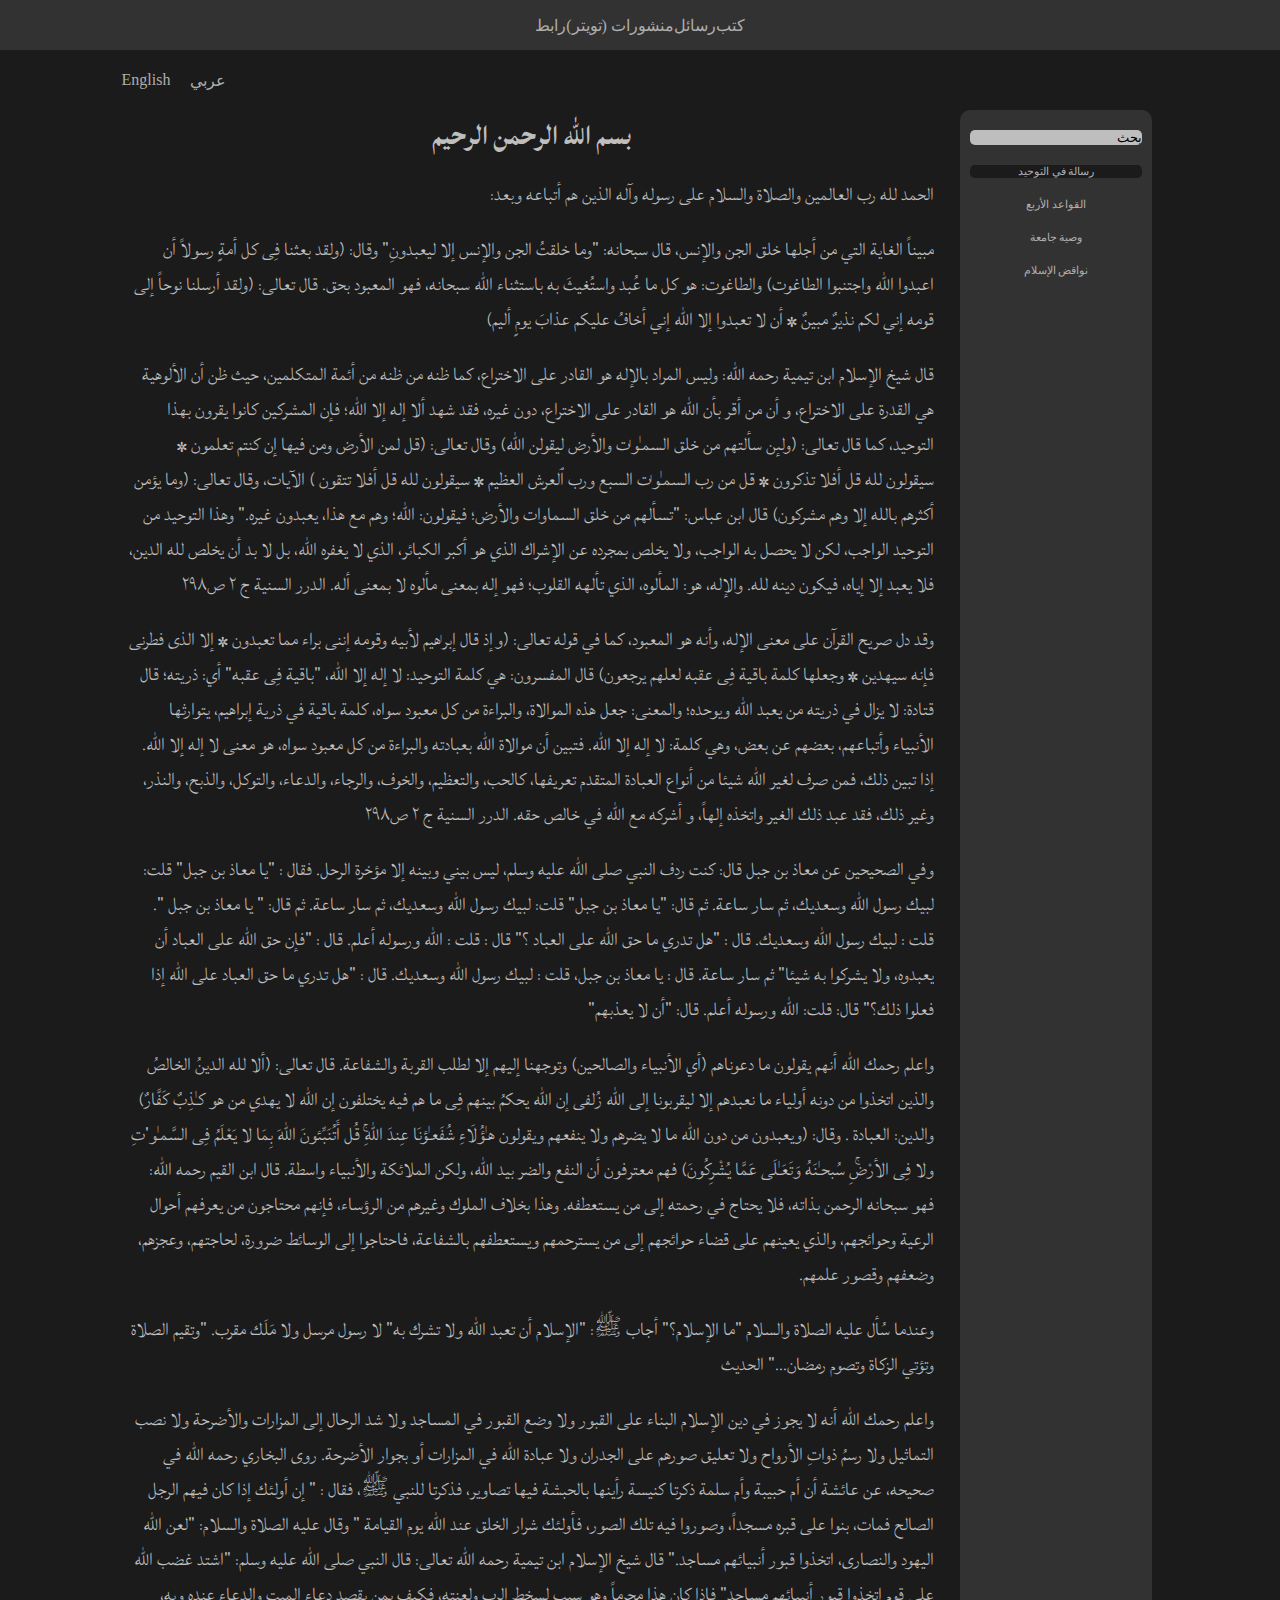
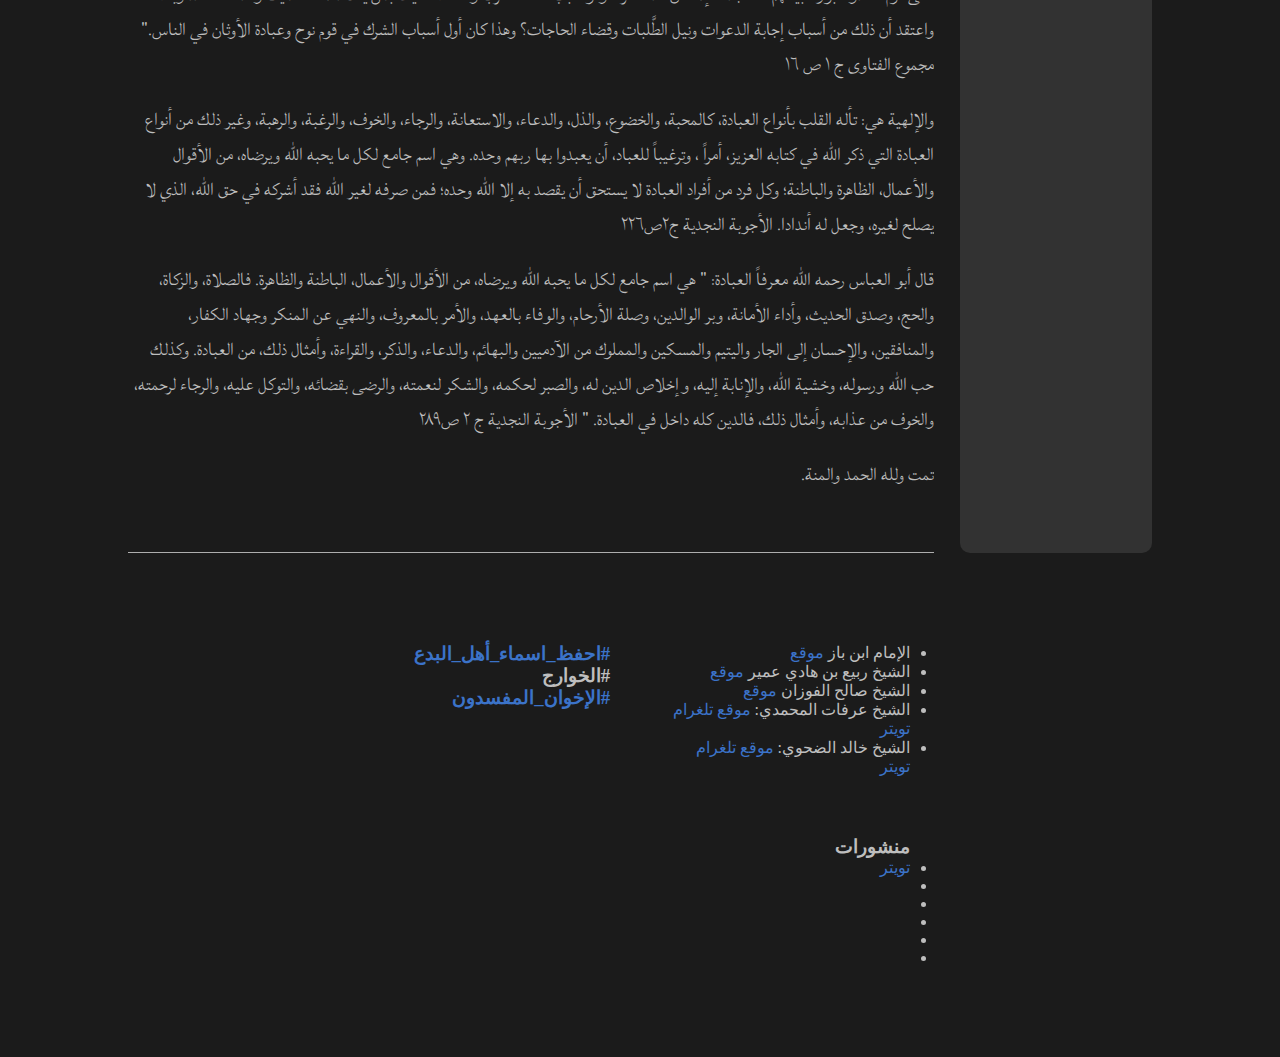
<file: index.html>
<!DOCTYPE html>
<html lang="ar" dir="rtl">
<head>
    <meta charset="UTF-8">
    <meta http-equiv="X-UA-Compatible" content="IE=edge">
    <meta name="viewport" content="width=device-width, initial-scale=1.0">
    <title>الرئيسية</title>
    <link rel="stylesheet" href="style.css">
</head>
<body>
    <div class="container">
    <nav class="nav1">
        <a href="">كتب</a>
        <a href="index.html">رسائل</a>
        <a href="https://twitter.com/truthpapers1" target="_blank">منشورات (تويتر)</a>
        <a href="">رابط</a>
    </nav>
    

    <div id="change-lang-ar" class="empty">
            <a href="index.html">عربي</a>
            <a href="quransmessage.html">English</a>
    </div>
    
    <main class="main">
        
        <div></div>
        <nav class="ver-nav">
            <!-- <button class="minimize-btn">__</button> -->
            <input type="search" name="" class="ver-search" placeholder="بحث">
            <a class="active-ver" href="index.html">رسالة في التوحيد</a>
            <a href="principles4.html">القواعد الأربع</a>
            <a href="/articlesar/advice.html">وصية جامعة</a>
            <a href="nawaqid.html">نواقض الإسلام</a>
        </nav>

        
        <div class="empty-grid">

        </div>
        <article class="ar-article">
           

            <h2>
                بسم الله الرحمن الرحيم
            </h2>
            <p>
                الحمد لله رب العالمين والصلاة والسلام على رسوله وآله الذين هم أتباعه وبعد:
            </p>
            <p>
                مبيناً الغاية التي من أجلها خلق الجن والإنس، قال سبحانه: "وما خلقتُ الجن والإنس إلا ليعبدونِ" وقال: (ولقد بعثنا فِى كل أمةٍ رسولاً أن اعبدوا الله واجتنبوا الطاغوت)  والطاغوت: هو كل ما عُبد واستُغيثَ به باستثناء الله سبحانه، فهو المعبود بحق. قال تعالى: (ولقد أرسلنا نوحاً إلى قومه إني لكم نذيرٌ مبينٌ * أن لا تعبدوا إلا الله إني أخافُ عليكم عذابَ يومٍ أليم)

            </p>
            
            <!-- <a href="https://twitter.com/share?ref_src=twsrc%5Etfw" class="twitter-share-button" data-show-count="false">Tweet</a><script async src="https://platform.twitter.com/widgets.js" charset="utf-8"></script> -->

            <p>
                قال شيخ الإسلام ابن تيمية رحمه الله: وليس المراد بالإله هو القادر على الاختراع، كما ظنه من ظنه من أئمة المتكلمين، حيث ظن أن الألوهية هي القدرة على الاختراع، و أن من أقر بأن الله هو القادر على الاختراع، دون غيره، فقد شهد ألا إله إلا الله؛ فإن المشركين كانوا يقرون بهذا التوحيد، كما قال تعالى: (ولىٕن سألتهم من خلق السمـٰو ٰ⁠ت والأرض لیقولن الله) وقال تعالى: (قل لمن الأرض ومن فیها إن كنتم تعلمون * سیقولون لله قل أفلا تذكرون * قل من رب السمـٰو ٰ⁠ت السبع ورب ٱلعرش العظیم * سیقولون لله قل أفلا تتقون ) الآيات، وقال تعالى: (وما یؤمن أكثرهم بالله إلا وهم مشركون) قال ابن عباس: "تسألهم من خلق السماوات والأرض؛ فيقولون: الله؛ وهم مع هذا، يعبدون غيره." وهذا التوحيد من التوحيد الواجب، لكن لا يحصل به الواجب، ولا يخلص بمجرده عن الإشراك الذي هو أكبر الكبائر، الذي لا يغفره الله، بل لا بد أن يخلص لله الدين، فلا يعبد إلا إياه، فيكون دينه لله. والإله، هو: المألوه، الذي تألهه القلوب؛ فهو إله بمعنى مألوه لا بمعنى أله.
                الدرر السنية ج ٢ ص٢٩٨
                
            </p>
            <p>
                وقد دل صريح القرآن على معنى الإله، وأنه هو المعبود، كما في قوله تعالى: (وإذ قال إبر ٰ⁠هیم لأبیه وقومه إننی براء مما تعبدون * إلا الذی فطرنی فإنه سیهدین * وجعلها كلمة باقیة فِی عقبه لعلهم یرجعون) قال المفسرون: هي كلمة التوحيد: لا إله إلا الله، "باقیة فِی عقبه" أي: ذريته؛ قال قتادة: لا يزال في ذريته من يعبد الله ويوحده؛ والمعنى: جعل هذه الموالاة، والبراءة من كل معبود سواه، كلمة باقية في ذرية إبراهيم، يتوارثها الأنبياء وأتباعهم، بعضهم عن بعض، وهي كلمة: لا إله إلا الله. فتبين أن موالاة الله بعبادته والبراءة من كل معبود سواه، هو معنى لا إله إلا الله. إذا تبين ذلك، فمن صرف لغير الله شيئا من أنواع العبادة المتقدم تعريفها، كالحب، والتعظيم، والخوف، والرجاء، والدعاء، والتوكل، والذبح، والنذر، وغير ذلك، فقد عبد ذلك الغير واتخذه إلهاً، و أشركه مع الله في خالص حقه. الدرر السنية ج ٢ ص٢٩٨

            </p>
            <p>
                وفي الصحيحين عن معاذ بن جبل قال: كنت ردف النبي صلى الله عليه وسلم، ليس بيني وبينه إلا مؤخرة الرحل. فقال : "يا معاذ بن جبل" قلت: لبيك رسول الله وسعديك، ثم سار ساعة. ثم قال: "يا معاذ بن جبل" قلت: لبيك رسول الله وسعديك، ثم سار ساعة. ثم قال: " يا معاذ بن جبل ". قلت : لبيك رسول الله وسعديك. قال : "هل تدري ما حق الله على العباد ؟" قال : قلت : الله ورسوله أعلم. قال : "فإن حق الله على العباد أن يعبدوه، ولا يشركوا به شيئا" ثم سار ساعة. قال : يا معاذ بن جبل، قلت : لبيك رسول الله وسعديك. قال : "هل تدري ما حق العباد على الله إذا فعلوا ذلك؟" قال: قلت: الله ورسوله أعلم. قال: "أن لا يعذبهم"

            </p>
            <p>
                
                
                واعلم رحمك الله أنهم يقولون ما دعوناهم (أي الأنبياء والصالحين) وتوجهنا إليهم إلا لطلب القربة والشفاعة. قال تعالى: (ألا لله الدينُ الخالصُ والذين اتخذوا من دونه أولياء ما نعبدهم إلا ليقربونا إلى الله زُلفى إن الله يحكمُ بينهم فِى ما هم فيه يختلفون إن الله لا يهدي من هو كـٰذِبٌ كَفَّارٌ)  والدين: العبادة . وقال: (ويعبدون من دون الله ما لا يضرهم ولا ينفعهم ويقولون هـٰؤُلَاءِ شُفَعـٰؤنَا عِندَ اللهِۚ قُل أَتُنَبِّئونَ اللهَ بِمَا لا یَعْلَمُ فِی السَّمـٰو'تِ ولا فِی الأرْضِۚ سُبحـٰنَهُ وَتَعَـٰلَى عَمَّا یُشْرِكُونَ)
                فهم معترفون أن النفع والضر بيد الله، ولكن الملائكة والأنبياء واسطة.
                قال ابن القيم رحمه الله: فهو سبحانه الرحمن بذاته، فلا يحتاج في رحمته إلى من يستعطفه. وهذا بخلاف الملوك وغيرهم من الرؤساء، فإنهم محتاجون من يعرفهم أحوال الرعية وحوائجهم، والذي يعينهم على قضاء حوائجهم إلى من يسترحمهم ويستعطفهم بالشفاعة، فاحتاجوا إلى الوسائط ضرورة، لحاجتهم، وعجزهم، وضعفهم وقصور علمهم.
                
            </p>
            <p>
                وعندما سُأل عليه الصلاة والسلام "ما الإسلام؟" أجاب ﷺ: "الإسلام أن تعبد الله ولا تشرك به" لا رسول مرسل ولا مَلَك مقرب. "وتقيم الصلاة وتؤتي الزكاة وتصوم رمضان..." الحديث

            </p>

            <p>
                واعلم رحمك الله أنه لا يجوز في دين الإسلام البناء على القبور ولا وضع القبور في المساجد ولا شد الرحال إلى المزارات والأضرحة ولا نصب التماثيل ولا رسمُ ذواتِ الأرواح ولا تعليق صورهم على الجدران ولا عبادة الله في المزارات أو بجوار الأضرحة. روى البخاري رحمه الله في صحيحه، عن  عائشة   أن أم حبيبة وأم سلمة ذكرتا كنيسة رأينها بالحبشة فيها تصاوير، فذكرتا للنبي ﷺ، فقال : " إن أولئك إذا كان فيهم الرجل الصالح فمات، بنوا على قبره مسجداً، وصوروا فيه تلك الصور، فأولئك شرار الخلق عند الله يوم القيامة " وقال عليه الصلاة والسلام: "لعن الله اليهود والنصارى، اتخذوا قبور أنبيائهم مساجد." قال شيخ الإسلام ابن تيمية رحمه الله تعالى: قال النبي صلى الله عليه وسلم: "اشتد غضب الله على قوم اتخذوا قبور أنبيائهم مساجد" فإذا كان هذا محرماً وهو سبب لسخط الرب ولعنته، فكيف بمن يقصد دعاء الميت والدعاء عنده وبه، واعتقد أن ذلك من أسباب إجابة الدعوات ونيل الطَّلبات وقضاء الحاجات؟ وهذا كان أول أسباب الشرك في قوم نوح وعبادة الأوثان في الناس." مجموع الفتاوى ج ١ ص ١٦
  
            </p>
            <p>
                والإلهية هي: تأله القلب بأنواع العبادة، كالمحبة، والخضوع، والذل، والدعاء، والاستعانة، والرجاء، والخوف، والرغبة، والرهبة، وغير ذلك من أنواع العبادة التي ذكر الله في كتابه العزيز، أمراً ، وترغيباً للعباد، أن يعبدوا بها ربهم وحده.
                وهي اسم جامع لكل ما يحبه الله ويرضاه، من الأقوال والأعمال، الظاهرة والباطنة؛ وكل فرد من أفراد العبادة لا يستحق أن يقصد به إلا الله وحده؛ فمن صرفه لغير الله فقد أشركه في حق الله، الذي لا يصلح لغيره، وجعل له أندادا.
                الأجوبة النجدية ج٢ص٢٢٦
                
            </p>
            <p>
                قال أبو العباس رحمه الله معرفاً العبادة: " هي اسم جامع لكل ما يحبه الله ويرضاه، من الأقوال والأعمال، الباطنة والظاهرة.
                فالصلاة، والزكاة، والحج، وصدق الحديث، وأداء الأمانة، وبر الوالدين، وصلة الأرحام، والوفاء بالعهد، والأمر بالمعروف، والنهي عن المنكر وجهاد الكفار، والمنافقين، والإحسان إلى الجار واليتيم والمسكين والمملوك من الآدميين والبهائم، والدعاء، والذكر، والقراءة، وأمثال ذلك، من العبادة.
                وكذلك حب الله ورسوله، وخشية الله، والإنابة إليه، وإخلاص الدين له، والصبر لحكمه، والشكر لنعمته، والرضى بقضائه، والتوكل عليه، والرجاء لرحمته، والخوف من عذابه، وأمثال ذلك، فالدين كله داخل في العبادة. " الأجوبة النجدية ج ٢ ص٢٨٩
                
            </p>
            <p>تمت ولله الحمد والمنة.</p>
            

        </article>
        
        <div></div>

        
    </main>
    
    <footer class="footer">
        <section>
            
            <ul>
                <li>
                    
                        الإمام ابن باز
                        <a href="binbaz.org.sa">موقع</a>
                    
                </li>
                <li>
                   
                        الشيخ ربيع بن هادي عمير
                        <a href="rabee.net">موقع</a>
                    
                </li>
                
                <li>
                            الشيخ صالح الفوزان
                            <a href="alfawzan.af.org.sa">موقع</a>  
                </li>
                <li>
                    
                        الشيخ عرفات المحمدي:

                        <a href="arafatbinhassan.com">موقع</a>
                    
                        <a href="t.me/Arafatbinhassan">تلغرام</a>

                        <a href="twitter.com/Arafatbinhassan">تويتر</a>

                    
                </li>
                <li>
                    الشيخ خالد الضحوي:
                        <a href="aldhafiri.net">موقع</a>
                        <a href="t.me/KhalidAlzfiry">تلغرام</a>
                        <a href="https://twitter.com/almadani_k">تويتر</a>
                </li>
            </ul>   
            </section>

            <section>
                <h3>
                    <a href="">
                      #احفظ_اسماء_أهل_البدع
                    </a>
                </h3>
                <h3>#الخوارج</h3>
                <h3>
                    <a href="https://twitter.com/search?q=%23الإخوان_المفسدون&src=typed_query">
                     #الإخوان_المفسدون
                    </a>
                    </h3>
            </section>
        

        <section class="posts">
            <h3>منشورات</h3>
            <ul>
                <li><a href="https://twitter.com/truthpapers1">تويتر</a></li>
                <li></li>
                <li></li>
                <li></li>
                <li></li>
                <li></li>
            </ul>
        </section>
    </footer>
    </div>
</body>
</html>
</file>
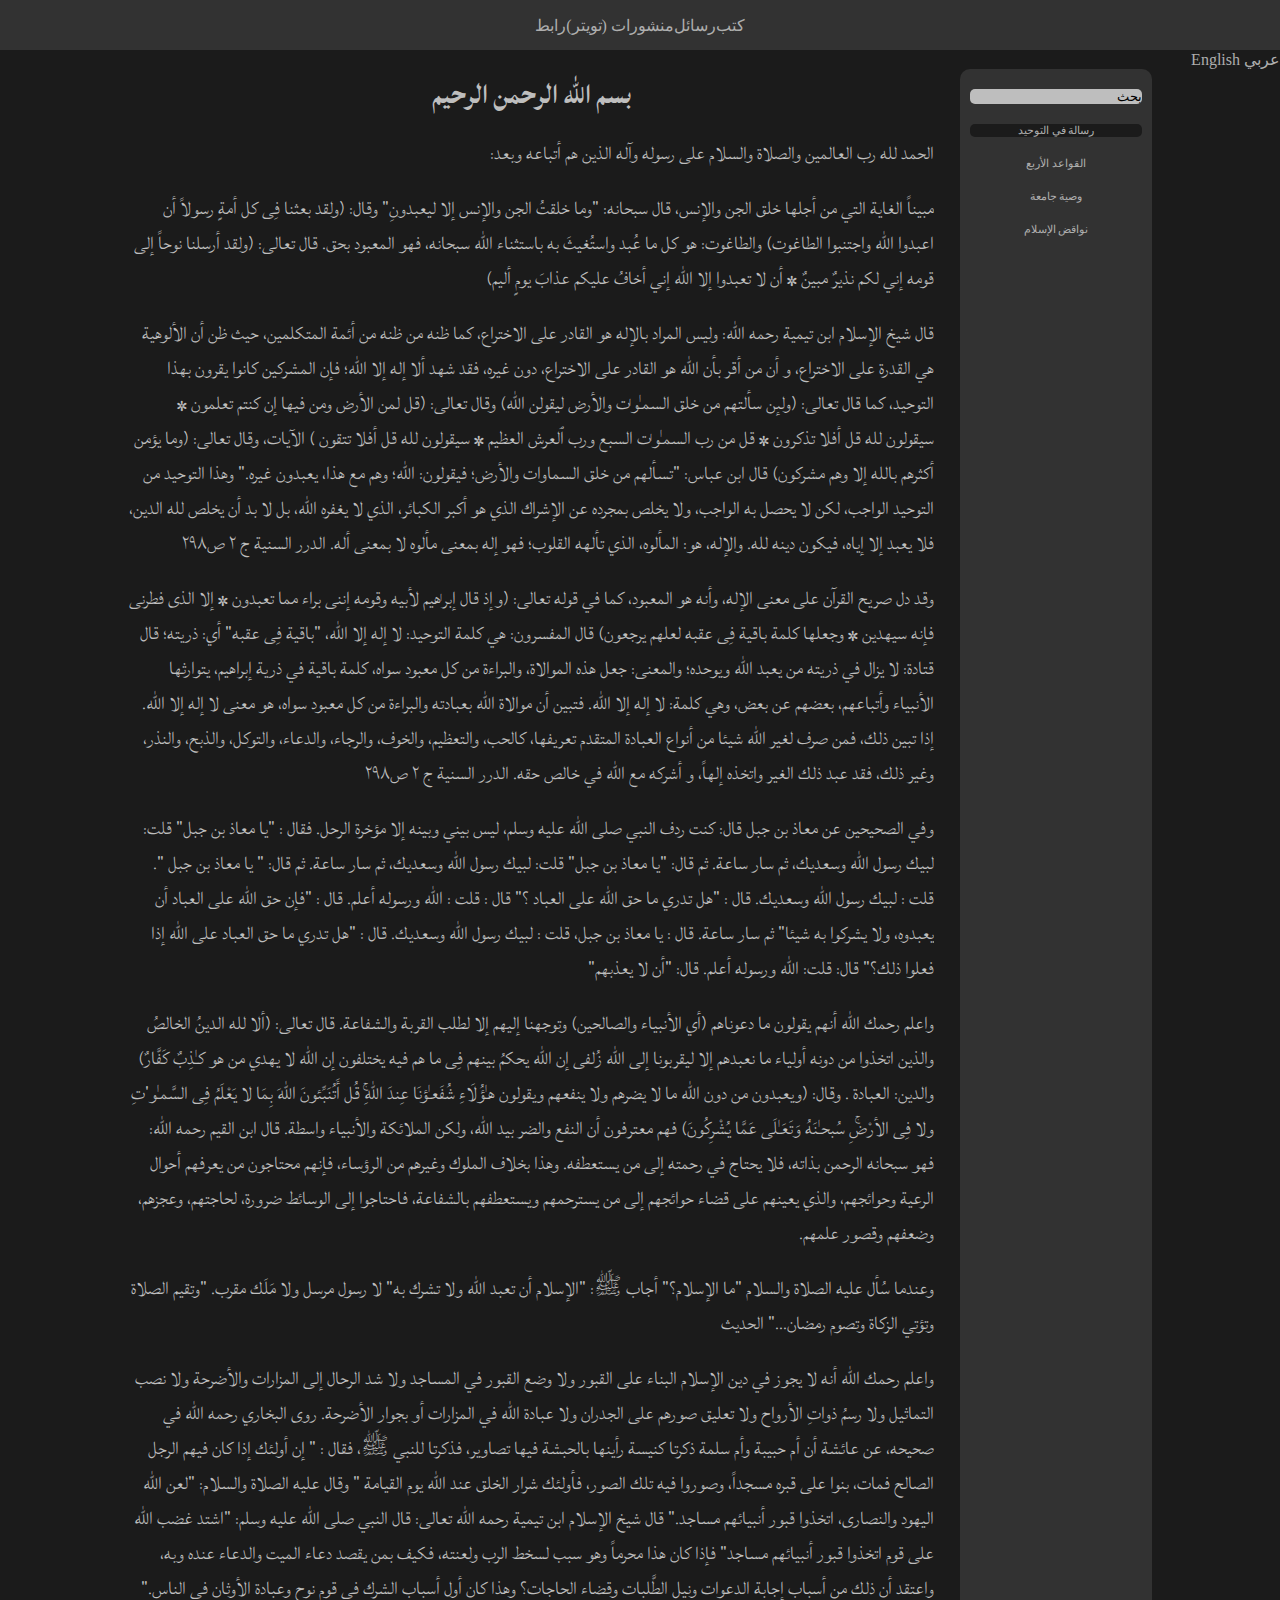
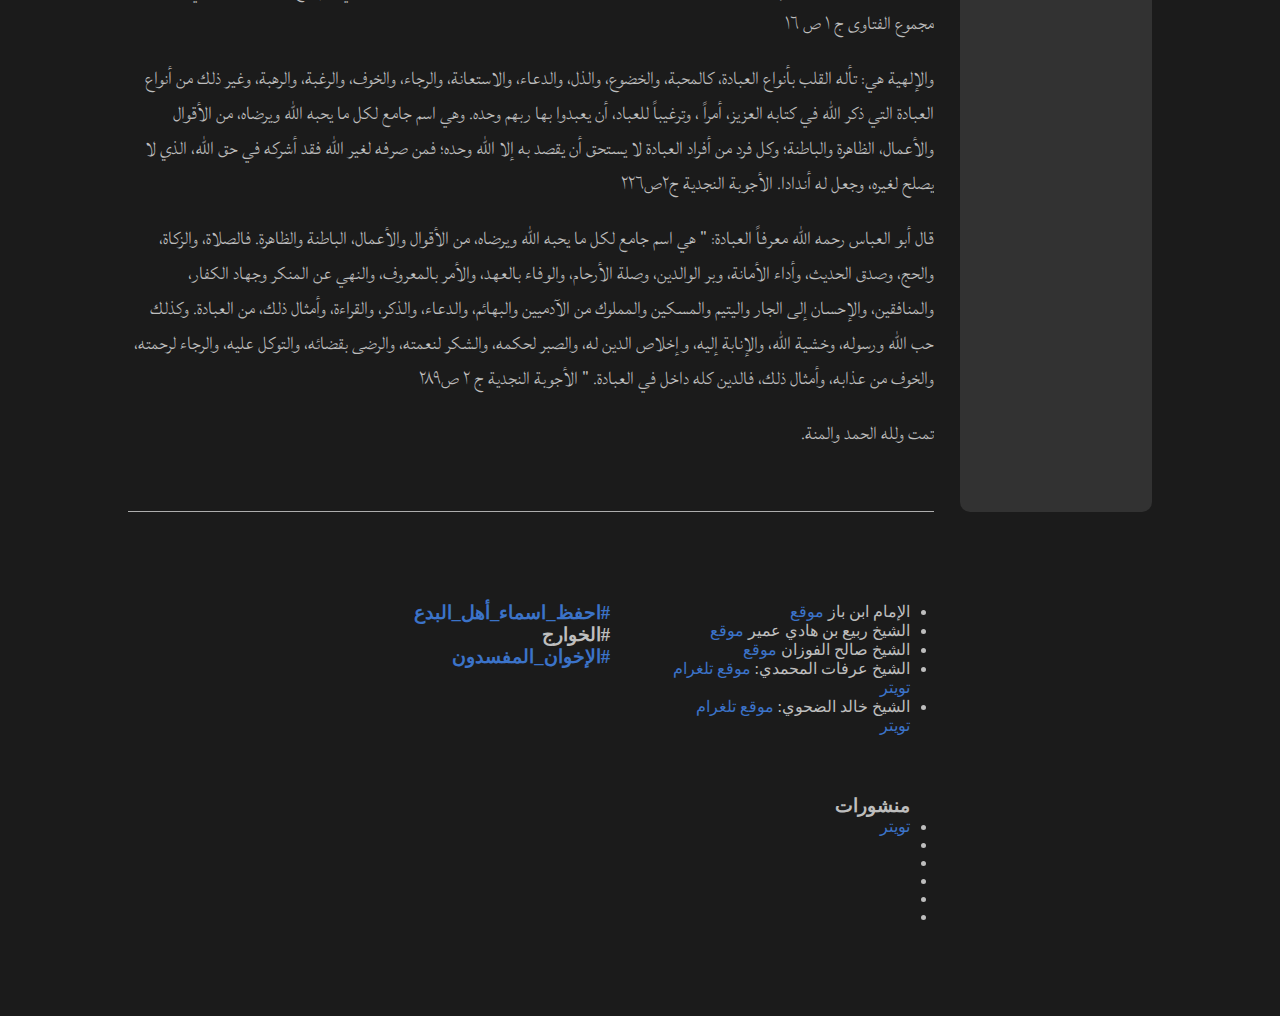
<file: articlesar/index.html>
<!DOCTYPE html>
<html lang="ar" dir="rtl">
<head>
    <meta charset="UTF-8">
    <meta http-equiv="X-UA-Compatible" content="IE=edge">
    <meta name="viewport" content="width=device-width, initial-scale=1.0">
    <title>الرئيسية</title>
    <link rel="stylesheet" href="/style.css">
</head>
<body>
    <div class="container">
    <nav class="nav1">
        <a href="">كتب</a>
        <a href="index.html">رسائل</a>
        <a href="https://twitter.com/truthpapers1" target="_blank">منشورات (تويتر)</a>
        <a href="">رابط</a>
    </nav>
    

    <div id="articles-lang" class="empty">
            <a href="index.html">عربي</a>
            <a href="/articlesen/quransmessage.html">English</a>
    </div>
    
    <main class="main">
        
        <div></div>
        <nav class="ver-nav">
            <!-- <button class="minimize-btn">__</button> -->
            <input type="search" name="" class="ver-search" placeholder="بحث">
            <a class="active-ver" href="index.html">رسالة في التوحيد</a>
            <a href="principles4.html">القواعد الأربع</a>
            <a href="advice.html">وصية جامعة</a>
            <a href="nawaqid.html">نواقض الإسلام</a>
        </nav>

        
        <div class="empty-grid">

        </div>
        <article class="ar-article">
           

            <h2>
                بسم الله الرحمن الرحيم
            </h2>
            <p>
                الحمد لله رب العالمين والصلاة والسلام على رسوله وآله الذين هم أتباعه وبعد:
            </p>
            <p>
                مبيناً الغاية التي من أجلها خلق الجن والإنس، قال سبحانه: "وما خلقتُ الجن والإنس إلا ليعبدونِ" وقال: (ولقد بعثنا فِى كل أمةٍ رسولاً أن اعبدوا الله واجتنبوا الطاغوت)  والطاغوت: هو كل ما عُبد واستُغيثَ به باستثناء الله سبحانه، فهو المعبود بحق. قال تعالى: (ولقد أرسلنا نوحاً إلى قومه إني لكم نذيرٌ مبينٌ * أن لا تعبدوا إلا الله إني أخافُ عليكم عذابَ يومٍ أليم)

            </p>
            
            <!-- <a href="https://twitter.com/share?ref_src=twsrc%5Etfw" class="twitter-share-button" data-show-count="false">Tweet</a><script async src="https://platform.twitter.com/widgets.js" charset="utf-8"></script> -->

            <p>
                قال شيخ الإسلام ابن تيمية رحمه الله: وليس المراد بالإله هو القادر على الاختراع، كما ظنه من ظنه من أئمة المتكلمين، حيث ظن أن الألوهية هي القدرة على الاختراع، و أن من أقر بأن الله هو القادر على الاختراع، دون غيره، فقد شهد ألا إله إلا الله؛ فإن المشركين كانوا يقرون بهذا التوحيد، كما قال تعالى: (ولىٕن سألتهم من خلق السمـٰو ٰ⁠ت والأرض لیقولن الله) وقال تعالى: (قل لمن الأرض ومن فیها إن كنتم تعلمون * سیقولون لله قل أفلا تذكرون * قل من رب السمـٰو ٰ⁠ت السبع ورب ٱلعرش العظیم * سیقولون لله قل أفلا تتقون ) الآيات، وقال تعالى: (وما یؤمن أكثرهم بالله إلا وهم مشركون) قال ابن عباس: "تسألهم من خلق السماوات والأرض؛ فيقولون: الله؛ وهم مع هذا، يعبدون غيره." وهذا التوحيد من التوحيد الواجب، لكن لا يحصل به الواجب، ولا يخلص بمجرده عن الإشراك الذي هو أكبر الكبائر، الذي لا يغفره الله، بل لا بد أن يخلص لله الدين، فلا يعبد إلا إياه، فيكون دينه لله. والإله، هو: المألوه، الذي تألهه القلوب؛ فهو إله بمعنى مألوه لا بمعنى أله.
                الدرر السنية ج ٢ ص٢٩٨
                
            </p>
            <p>
                وقد دل صريح القرآن على معنى الإله، وأنه هو المعبود، كما في قوله تعالى: (وإذ قال إبر ٰ⁠هیم لأبیه وقومه إننی براء مما تعبدون * إلا الذی فطرنی فإنه سیهدین * وجعلها كلمة باقیة فِی عقبه لعلهم یرجعون) قال المفسرون: هي كلمة التوحيد: لا إله إلا الله، "باقیة فِی عقبه" أي: ذريته؛ قال قتادة: لا يزال في ذريته من يعبد الله ويوحده؛ والمعنى: جعل هذه الموالاة، والبراءة من كل معبود سواه، كلمة باقية في ذرية إبراهيم، يتوارثها الأنبياء وأتباعهم، بعضهم عن بعض، وهي كلمة: لا إله إلا الله. فتبين أن موالاة الله بعبادته والبراءة من كل معبود سواه، هو معنى لا إله إلا الله. إذا تبين ذلك، فمن صرف لغير الله شيئا من أنواع العبادة المتقدم تعريفها، كالحب، والتعظيم، والخوف، والرجاء، والدعاء، والتوكل، والذبح، والنذر، وغير ذلك، فقد عبد ذلك الغير واتخذه إلهاً، و أشركه مع الله في خالص حقه. الدرر السنية ج ٢ ص٢٩٨

            </p>
            <p>
                وفي الصحيحين عن معاذ بن جبل قال: كنت ردف النبي صلى الله عليه وسلم، ليس بيني وبينه إلا مؤخرة الرحل. فقال : "يا معاذ بن جبل" قلت: لبيك رسول الله وسعديك، ثم سار ساعة. ثم قال: "يا معاذ بن جبل" قلت: لبيك رسول الله وسعديك، ثم سار ساعة. ثم قال: " يا معاذ بن جبل ". قلت : لبيك رسول الله وسعديك. قال : "هل تدري ما حق الله على العباد ؟" قال : قلت : الله ورسوله أعلم. قال : "فإن حق الله على العباد أن يعبدوه، ولا يشركوا به شيئا" ثم سار ساعة. قال : يا معاذ بن جبل، قلت : لبيك رسول الله وسعديك. قال : "هل تدري ما حق العباد على الله إذا فعلوا ذلك؟" قال: قلت: الله ورسوله أعلم. قال: "أن لا يعذبهم"

            </p>
            <p>
                
                
                واعلم رحمك الله أنهم يقولون ما دعوناهم (أي الأنبياء والصالحين) وتوجهنا إليهم إلا لطلب القربة والشفاعة. قال تعالى: (ألا لله الدينُ الخالصُ والذين اتخذوا من دونه أولياء ما نعبدهم إلا ليقربونا إلى الله زُلفى إن الله يحكمُ بينهم فِى ما هم فيه يختلفون إن الله لا يهدي من هو كـٰذِبٌ كَفَّارٌ)  والدين: العبادة . وقال: (ويعبدون من دون الله ما لا يضرهم ولا ينفعهم ويقولون هـٰؤُلَاءِ شُفَعـٰؤنَا عِندَ اللهِۚ قُل أَتُنَبِّئونَ اللهَ بِمَا لا یَعْلَمُ فِی السَّمـٰو'تِ ولا فِی الأرْضِۚ سُبحـٰنَهُ وَتَعَـٰلَى عَمَّا یُشْرِكُونَ)
                فهم معترفون أن النفع والضر بيد الله، ولكن الملائكة والأنبياء واسطة.
                قال ابن القيم رحمه الله: فهو سبحانه الرحمن بذاته، فلا يحتاج في رحمته إلى من يستعطفه. وهذا بخلاف الملوك وغيرهم من الرؤساء، فإنهم محتاجون من يعرفهم أحوال الرعية وحوائجهم، والذي يعينهم على قضاء حوائجهم إلى من يسترحمهم ويستعطفهم بالشفاعة، فاحتاجوا إلى الوسائط ضرورة، لحاجتهم، وعجزهم، وضعفهم وقصور علمهم.
                
            </p>
            <p>
                وعندما سُأل عليه الصلاة والسلام "ما الإسلام؟" أجاب ﷺ: "الإسلام أن تعبد الله ولا تشرك به" لا رسول مرسل ولا مَلَك مقرب. "وتقيم الصلاة وتؤتي الزكاة وتصوم رمضان..." الحديث

            </p>

            <p>
                واعلم رحمك الله أنه لا يجوز في دين الإسلام البناء على القبور ولا وضع القبور في المساجد ولا شد الرحال إلى المزارات والأضرحة ولا نصب التماثيل ولا رسمُ ذواتِ الأرواح ولا تعليق صورهم على الجدران ولا عبادة الله في المزارات أو بجوار الأضرحة. روى البخاري رحمه الله في صحيحه، عن  عائشة   أن أم حبيبة وأم سلمة ذكرتا كنيسة رأينها بالحبشة فيها تصاوير، فذكرتا للنبي ﷺ، فقال : " إن أولئك إذا كان فيهم الرجل الصالح فمات، بنوا على قبره مسجداً، وصوروا فيه تلك الصور، فأولئك شرار الخلق عند الله يوم القيامة " وقال عليه الصلاة والسلام: "لعن الله اليهود والنصارى، اتخذوا قبور أنبيائهم مساجد." قال شيخ الإسلام ابن تيمية رحمه الله تعالى: قال النبي صلى الله عليه وسلم: "اشتد غضب الله على قوم اتخذوا قبور أنبيائهم مساجد" فإذا كان هذا محرماً وهو سبب لسخط الرب ولعنته، فكيف بمن يقصد دعاء الميت والدعاء عنده وبه، واعتقد أن ذلك من أسباب إجابة الدعوات ونيل الطَّلبات وقضاء الحاجات؟ وهذا كان أول أسباب الشرك في قوم نوح وعبادة الأوثان في الناس." مجموع الفتاوى ج ١ ص ١٦
  
            </p>
            <p>
                والإلهية هي: تأله القلب بأنواع العبادة، كالمحبة، والخضوع، والذل، والدعاء، والاستعانة، والرجاء، والخوف، والرغبة، والرهبة، وغير ذلك من أنواع العبادة التي ذكر الله في كتابه العزيز، أمراً ، وترغيباً للعباد، أن يعبدوا بها ربهم وحده.
                وهي اسم جامع لكل ما يحبه الله ويرضاه، من الأقوال والأعمال، الظاهرة والباطنة؛ وكل فرد من أفراد العبادة لا يستحق أن يقصد به إلا الله وحده؛ فمن صرفه لغير الله فقد أشركه في حق الله، الذي لا يصلح لغيره، وجعل له أندادا.
                الأجوبة النجدية ج٢ص٢٢٦
                
            </p>
            <p>
                قال أبو العباس رحمه الله معرفاً العبادة: " هي اسم جامع لكل ما يحبه الله ويرضاه، من الأقوال والأعمال، الباطنة والظاهرة.
                فالصلاة، والزكاة، والحج، وصدق الحديث، وأداء الأمانة، وبر الوالدين، وصلة الأرحام، والوفاء بالعهد، والأمر بالمعروف، والنهي عن المنكر وجهاد الكفار، والمنافقين، والإحسان إلى الجار واليتيم والمسكين والمملوك من الآدميين والبهائم، والدعاء، والذكر، والقراءة، وأمثال ذلك، من العبادة.
                وكذلك حب الله ورسوله، وخشية الله، والإنابة إليه، وإخلاص الدين له، والصبر لحكمه، والشكر لنعمته، والرضى بقضائه، والتوكل عليه، والرجاء لرحمته، والخوف من عذابه، وأمثال ذلك، فالدين كله داخل في العبادة. " الأجوبة النجدية ج ٢ ص٢٨٩
                
            </p>
            <p>تمت ولله الحمد والمنة.</p>
            

        </article>
        
        <div></div>

        
    </main>
    
    <footer class="footer">
        <section>
            
            <ul>
                <li>
                    
                        الإمام ابن باز
                        <a href="binbaz.org.sa">موقع</a>
                    
                </li>
                <li>
                   
                        الشيخ ربيع بن هادي عمير
                        <a href="rabee.net">موقع</a>
                    
                </li>
                
                <li>
                            الشيخ صالح الفوزان
                            <a href="alfawzan.af.org.sa">موقع</a>  
                </li>
                <li>
                    
                        الشيخ عرفات المحمدي:

                        <a href="arafatbinhassan.com">موقع</a>
                    
                        <a href="t.me/Arafatbinhassan">تلغرام</a>

                        <a href="twitter.com/Arafatbinhassan">تويتر</a>

                    
                </li>
                <li>
                    الشيخ خالد الضحوي:
                        <a href="aldhafiri.net">موقع</a>
                        <a href="t.me/KhalidAlzfiry">تلغرام</a>
                        <a href="https://twitter.com/almadani_k">تويتر</a>
                </li>
            </ul>   
            </section>

            <section>
                <h3>
                    <a href="">
                      #احفظ_اسماء_أهل_البدع
                    </a>
                </h3>
                <h3>#الخوارج</h3>
                <h3>
                    <a href="https://twitter.com/search?q=%23الإخوان_المفسدون&src=typed_query">
                     #الإخوان_المفسدون
                    </a>
                    </h3>
            </section>
        

        <section class="posts">
            <h3>منشورات</h3>
            <ul>
                <li><a href="https://twitter.com/truthpapers1">تويتر</a></li>
                <li></li>
                <li></li>
                <li></li>
                <li></li>
                <li></li>
            </ul>
        </section>
    </footer>
    </div>
</body>
</html>
</file>
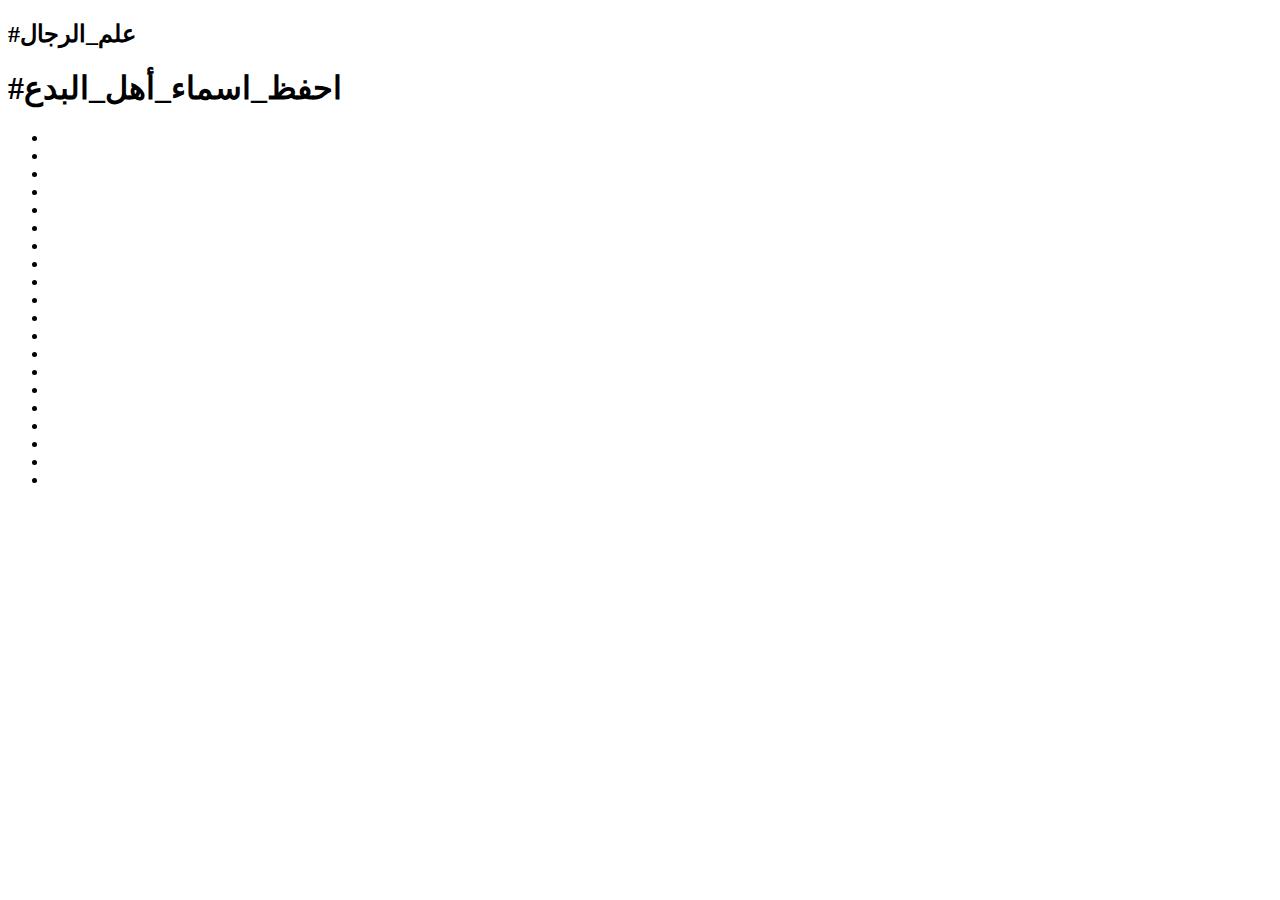
<file: blacklist.html>
<!DOCTYPE html>
<html lang="en">
<head>
    <meta charset="UTF-8">
    <meta http-equiv="X-UA-Compatible" content="IE=edge">
    <meta name="viewport" content="width=device-width, initial-scale=1.0">
    <title>Blacklist</title>
</head>
<body>
    <h2>
        #علم_الرجال
    </h2>
    <h1>
        #احفظ_اسماء_أهل_البدع
    </h1>
    <ul>
        <li></li>
        <li></li>
        <li></li>
        <li></li>
        <li></li>
        <li></li>
        <li></li>
        <li></li>
        <li></li>
        <li></li>
        <li></li>
        <li></li>
        <li></li>
        <li></li>
        <li></li>
        <li></li>
        <li></li>
        <li></li>
        <li></li>
        <li></li>
    </ul>
</body>
</html>
</file>
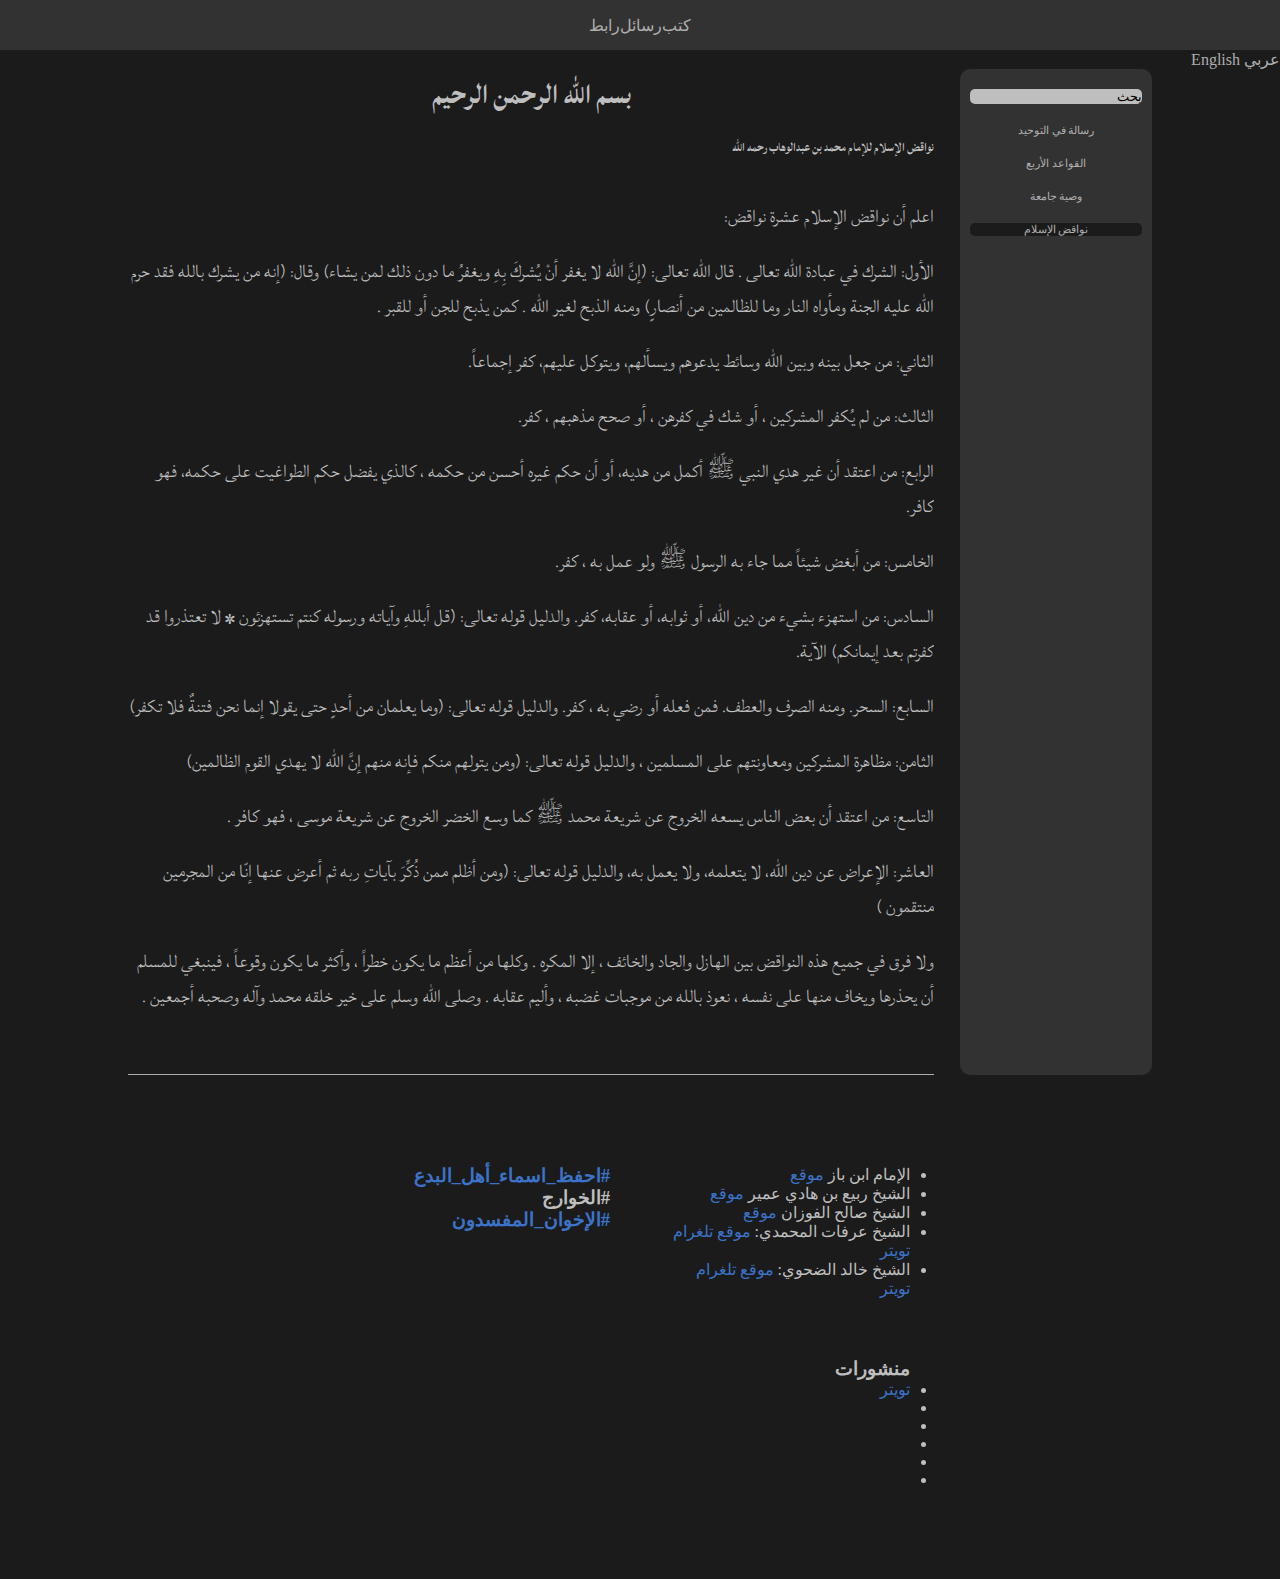
<file: nawaqid.html>
<!DOCTYPE html>
<html dir="rtl" lang="ar">
<head>
    <meta charset="UTF-8">
    <meta http-equiv="X-UA-Compatible" content="IE=edge">
    <meta name="viewport" content="width=device-width, initial-scale=1.0">
    <title>القواعد الأربع</title>
    <link rel="stylesheet" href="style.css">
    
</head>
<body>
    <div class="container">
    <nav class="nav1">
        <a href="">كتب</a>
        <a class="active-nav1" href="index.html">رسائل</a>
        <a href="">رابط</a>
    </nav>
    <div id="articles-lang" class="empty">
        <a href="index.html">عربي</a>
        <a href="quransmessage.html">English</a>
    </div>
    <main class="main">
        <div></div>
        <nav class="ver-nav">
            <input type="search" name="" class="ver-search" placeholder="بحث">
            <a href="index.html">رسالة في التوحيد</a>
            <a href="principles4.html">القواعد الأربع</a>
            <a href="advice.html">وصية جامعة</a>
            <a href="nawaqid.html" class="active-ver">نواقض الإسلام</a>
        </nav>
        <!-- <div class="right-btn"><</div> -->
        <div class="empty-grid"></div>
        <article class="ar-article">
            <h2>
                بسم الله الرحمن الرحيم
            </h2>
            <h3 class="author">
                نواقض الإسلام للإمام محمد بن عبدالوهاب رحمه الله
            </h3>
            <p>
                اعلم أن نواقض الإسلام عشرة نواقض:
            </p>
            <p>
                    الأول: الشرك في عبادة الله تعالى . قال الله تعالى: (إنَّ الله لا يغفر أنْ يُشركَ بِهِ ويغفرُ ما دون ذلك لمن يشاء) 
                    وقال: (إنه من يشرك بالله فقد حرم الله عليه الجنة ومأواه النار وما للظالمين من أنصارٍ) 
                    ومنه الذبح لغير الله . كمن يذبح للجن أو للقبر .
            </p>
            <p>
                الثاني: من جعل بينه وبين الله وسائط يدعوهم ويسألهم، ويتوكل عليهم، كفر إجماعاً.

            </p>
            <p>
                الثالث: من لم يُكفر المشركين ، أو شك في كفرهن ، أو صحح مذهبهم ، كفر. 

            </p>
            <p>
                الرابع:
                من اعتقد أن غير هدي النبي ﷺ أكمل من هديه، أو أن حكم غيره أحسن من حكمه ، كالذي يفضل حكم الطواغيت على حكمه، فهو كافر. 
            </p>
            <p>
                الخامس: من أبغض شيئاً مما جاء به الرسول ﷺ ولو عمل به ، كفر. 

            </p>
            <p>
                السادس: من استهزء بشيء من دين الله، أو ثوابه، أو عقابه، كفر. والدليل قوله تعالى: (قل أبللهِ وآياته ورسوله كنتم تستهزئون * لا تعتذروا قد كفرتم بعد إيمانكم) الآية. 
            </p>
            <p>
                السابع: السحر. ومنه الصرف والعطف. فمن فعله أو رضي به ، كفر. والدليل قوله تعالى: (وما يعلمان من أحدٍ حتى يقولا إنما نحن فتنةٌ فلا تكفر)
            </p>
            <p>
                الثامن: مظاهرة المشركين ومعاونتهم على المسلمين ، والدليل قوله تعالى: (ومن يتولهم منكم فإنه منهم إنَّ الله لا يهدي القوم الظالمين) 
            </p>
            <p>
                التاسع: من اعتقد أن بعض الناس يسعه الخروج عن شريعة محمد ﷺ كما وسع الخضر الخروج عن شريعة موسى ، فهو كافر . 

            </p>
            <p>
                العاشر: الإعراض عن دين الله، لا يتعلمه، ولا يعمل به، والدليل قوله تعالى: (ومن أظلم ممن ذُكِّرَ بآياتِ ربه ثم أعرض عنها إنّا من المجرمين منتقمون )
            </p>
            <p>
                ولا فرق في جميع هذه النواقض بين الهازل والجاد والخائف ، إلا المكره . وكلها من أعظم ما يكون خطراً ، وأكثر ما يكون وقوعاً ، فينبغي للمسلم أن يحذرها ويخاف منها على نفسه ، نعوذ بالله من موجبات غضبه ، وأليم عقابه . وصلى الله وسلم على خير خلقه محمد وآله وصحبه أجمعين . 
            </p>
        </article>
        <div></div>
    </main>

    <footer class="footer">
        <section>
            
            <ul>
                <li>
                    
                        الإمام ابن باز
                        <a href="binbaz.org.sa">موقع</a>
                    
                </li>
                <li>
                   
                        الشيخ ربيع بن هادي عمير
                        <a href="rabee.net">موقع</a>
                    
                </li>
                
                <li>
                            الشيخ صالح الفوزان
                            <a href="alfawzan.af.org.sa">موقع</a>  
                </li>
                <li>
                    
                        الشيخ عرفات المحمدي:

                        <a href="arafatbinhassan.com">موقع</a>
                    
                        <a href="t.me/Arafatbinhassan">تلغرام</a>

                        <a href="twitter.com/Arafatbinhassan">تويتر</a>

                    
                </li>
                <li>
                    الشيخ خالد الضحوي:
                        <a href="aldhafiri.net">موقع</a>
                        <a href="t.me/KhalidAlzfiry">تلغرام</a>
                        <a href="https://twitter.com/almadani_k">تويتر</a>
                </li>
            </ul>   
            </section>

            <section>
                <h3>
                    <a href="">
                      #احفظ_اسماء_أهل_البدع
                    </a>
                </h3>
                <h3>#الخوارج</h3>
                <h3>
                    <a href="https://twitter.com/search?q=%23الإخوان_المفسدون&src=typed_query">
                     #الإخوان_المفسدون
                    </a>
                    </h3>
            </section>
        

        <section class="posts">
            <h3>منشورات</h3>
            <ul>
                <li><a href="https://twitter.com/truthpapers1">تويتر</a></li>
                <li></li>
                <li></li>
                <li></li>
                <li></li>
                <li></li>
            </ul>
        </section>
    </footer>
    </div>
</body>
</html>
</file>
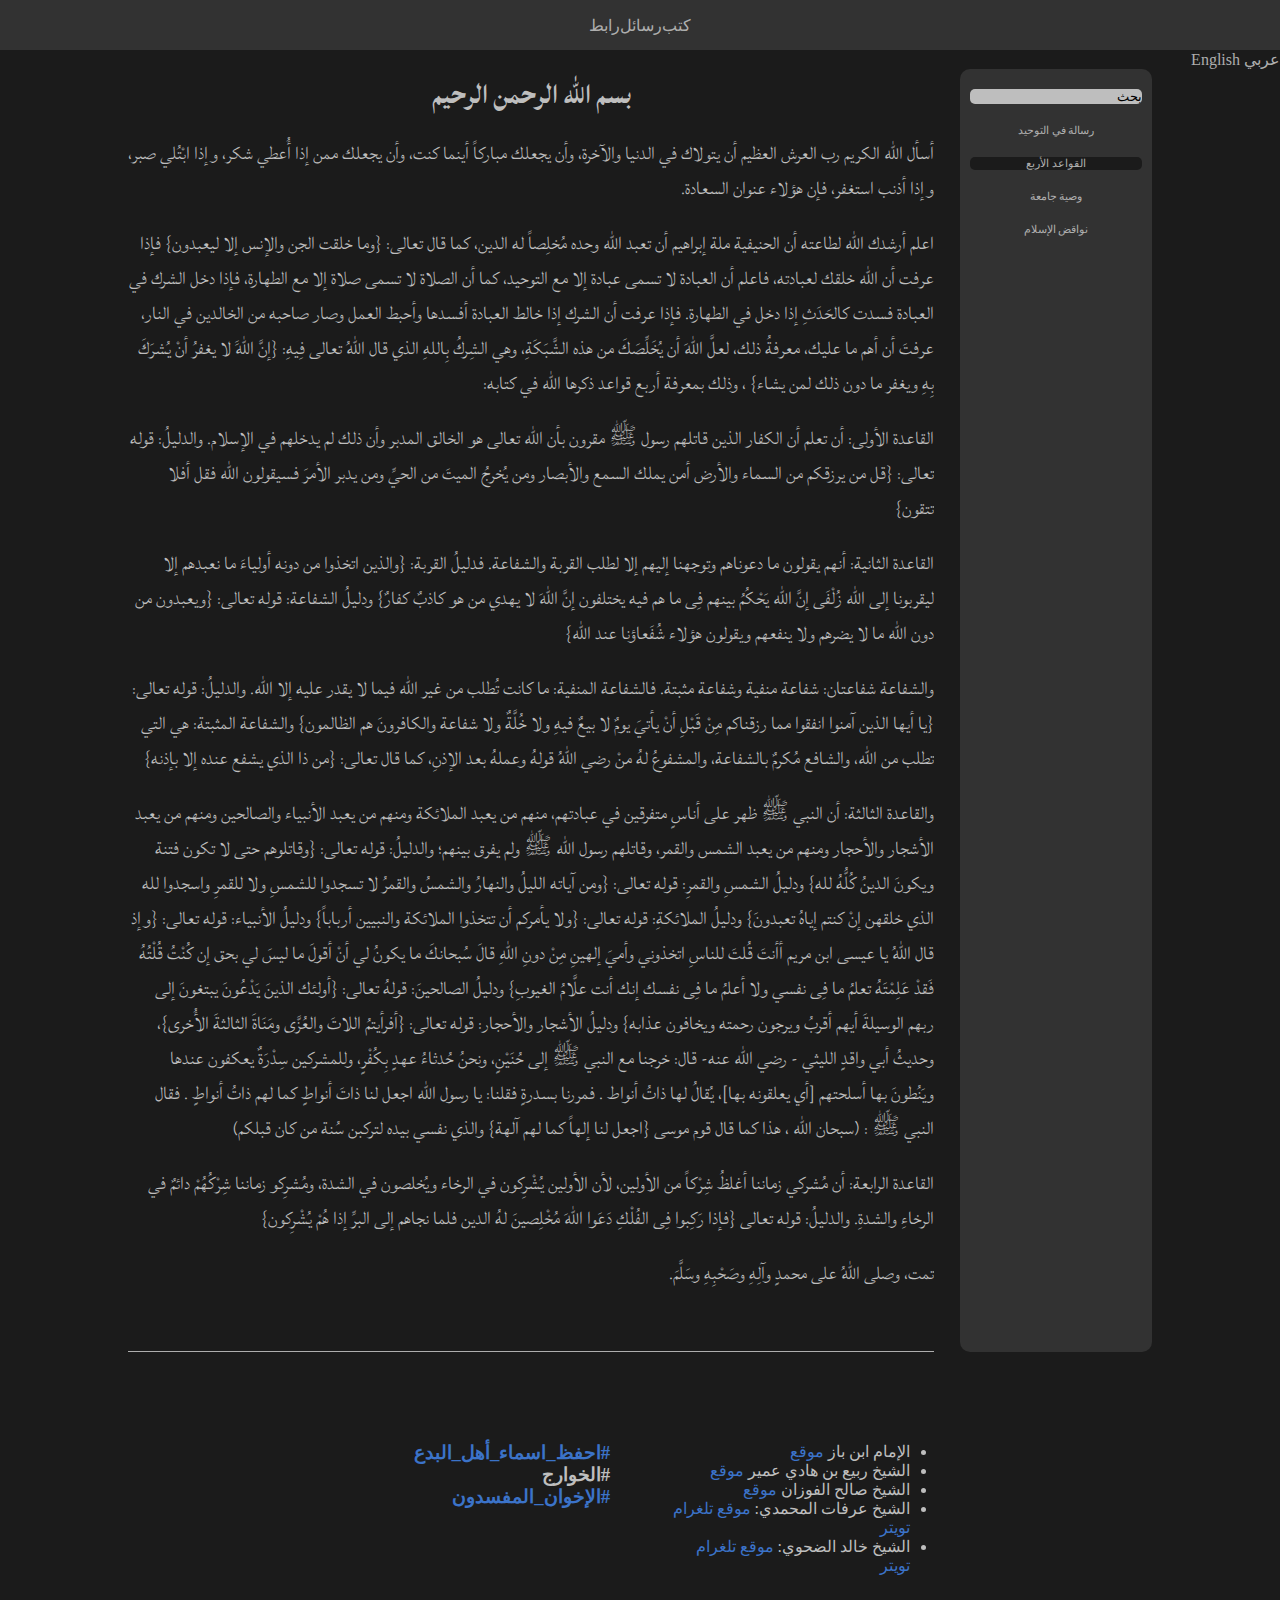
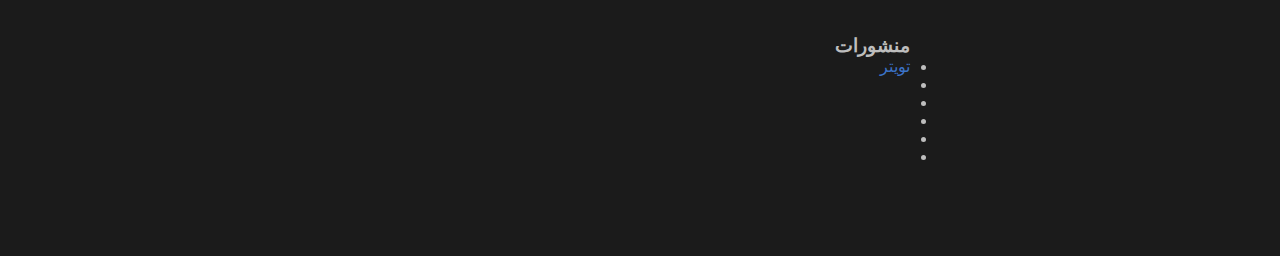
<file: principles4.html>
<!DOCTYPE html>
<html dir="rtl" lang="ar">
<head>
    <meta charset="UTF-8">
    <meta http-equiv="X-UA-Compatible" content="IE=edge">
    <meta name="viewport" content="width=device-width, initial-scale=1.0">
    <title>القواعد الأربع</title>
    <link rel="stylesheet" href="style.css">
    
</head>
<body>
    <div class="container">

    <nav class="nav1">
        <a href="">كتب</a>
        <a class="active-nav1" href="index.html">رسائل</a>
        <a href="">رابط</a>
    </nav>
    <div id="articles-lang" class="empty">
        <a href="index.html">عربي</a>
        <a href="quransmessage.html">English</a>
    </div>
    <main class="main">
        <div></div>
        <nav class="ver-nav">
            <input type="search" name="" class="ver-search" placeholder="بحث">
            <a href="index.html">رسالة في التوحيد</a>
            <a class="active-ver" href="principles4.html">القواعد الأربع</a>
            <a href="advice.html">وصية جامعة</a>
            <a href="nawaqid.html">نواقض الإسلام</a>
        </nav>
        <!-- <div class="right-btn"><</div> -->
        <div class="empty-grid"></div>
        <article class="ar-article">
            <h2>بسم الله الرحمن الرحيم</h2>
            <p>
                أسأل الله الكريم رب العرش العظيم أن يتولاك في الدنيا والآخرة، وأن يجعلك مباركاً أينما كنت، وأن يجعلك ممن إذا أُعطي شكر، وإذا ابْتُلي صبر، وإذا أذنب استغفر، فإن هؤلاء عنوان السعادة.

            </p>
            <p>
                اعلم أرشدك الله لطاعته أن الحنيفية ملة إبراهيم أن تعبد الله وحده مُخلِصاً له الدين، كما قال تعالى: {وما خلقت الجن والإنس إلا ليعبدون} فإذا عرفت أن الله خلقك لعبادته، فاعلم أن العبادة لا تسمى عبادة إلا مع التوحيد، كما أن الصلاة لا تسمى صلاة إلا مع الطهارة، فإذا دخل الشرك في العبادة فسدت كالحَدَثِ إذا دخل في الطهارة. فإذا عرفت أن الشرك إذا خالط العبادة أفسدها وأحبط العمل وصار صاحبه من الخالدين في النار، عرفتَ أن أهم ما عليك، معرفةُ ذلك، لعلَّ اللهَ أن يُخَلِّصَكَ من هذه الشَّبَكَةِ، وهي الشِركُ بِاللهِ الذي قال اللهُ تعالى فِيهِ: {إنَّ اللهََ لا يغفرُ أنْ يُشرَكَ بِهِ ويغفر ما دون ذلك لمن يشاء} ، وذلك بمعرفة أربع قواعد ذكرها الله في كتابه: 

            </p>
            <p>
                القاعدة الأولى: أن تعلم أن الكفار الذين قاتلهم رسول ﷺ مقرون بأن الله تعالى هو الخالق المدبر وأن ذلك لم يدخلهم في الإسلام. والدليلُ: قوله تعالى: {قل من يرزقكم من السماء والأرض أمن يملك السمع والأبصار ومن يُخرجُ الميتَ من الحيِّ ومن يدبر الأمرَ فسيقولون الله فقل أفلا تتقون} 

            </p>
            <p>
                القاعدة الثانية: أنهم يقولون ما دعوناهم وتوجهنا إليهم إلا لطلب القربة والشفاعة.
                فدليلُ القربة: {والذين اتخذوا من دونه أولياءَ ما نعبدهم إلا ليقربونا إلى الله زُلْفَى إنَّ الله يَحْكُمُ بينهم فِى ما هم فيه يختلفون إنَّ اللهَ لا يهدي من هو كاذبٌ كفارٌ} 
               ودليلُ الشفاعة: قوله تعالى: {ويعبدون من دون الله ما لا يضرهم ولا ينفعهم ويقولون هؤلاء شُفَعاؤنا عند الله}
               
            </p>
            <p>
                والشفاعة شفاعتان: شفاعة منفية وشفاعة مثبتة.
                فالشفاعة المنفية: ما كانت تُطلب من غير الله فيما لا يقدر عليه إلا الله. والدليلُ: قوله تعالى: {يا أيها الذين آمنوا انفقوا مما رزقناكم مِنْ قَبْلِ أنْ يأتيَ يومٌ لا بيعٌ فيهِ ولا خُلَّةٌ ولا شفاعة والكافرونَ هم الظالمون} والشفاعة المثبتة: هي التي تطلب من الله، والشافع مُكرمٌ بالشفاعة، والمشفوعُ لهُ منْ رضي اللهُ قولهُ وعملهُ بعد الإذنِ، كما قال تعالى: {من ذا الذي يشفع عنده إلا بإذنه}
                
            </p>
            <p>
                والقاعدة الثالثة: أن النبي ﷺ ظهر على أناسٍ متفرقين في عبادتهم، منهم من يعبد الملائكة ومنهم من يعبد الأنبياء والصالحين ومنهم من يعبد الأشجار والأحجار ومنهم من يعبد الشمس والقمر، وقاتلهم رسول الله ﷺ ولم يفرق بينهم؛ والدليلُ: قوله تعالى: {وقاتلوهم حتى لا تكون فتنة ويكونَ الدينُ كُلُّهُ لله}

                ودليلُ الشمسِ والقمرِ: قوله تعالى: {ومن آياته الليلُ والنهارُ والشمسُ والقمرُ لا تسجدوا للشمسِ ولا للقمرِ واسجدوا لله الذي خلقهن إنْ كنتم إياهُ تعبدونَ}
                
                ودليلُ الملائكةِ: قوله تعالى: {ولا يأمركم أن تتخذوا الملائكة والنبيين أرباباً} 
                
                ودليلُ الأنبياء: قوله تعالى: {وإذ قال اللهُ يا عيسى ابن مريم أأنتَ قُلتَ للناسِ اتخذوني وأميَ إلهينِ مِنْ دونِ اللهِ قالَ سُبحانكَ ما يكونُ لي أنْ أقولَ ما ليسَ لي بحق إن كُنْتُ قُلْتُهُ فَقدْ عَلِمْتَهُ تعلمُ ما فِى نفسي ولا أعلمُ ما فِى نفسك إنك أنت علَّامُ الغيوبِ} 
                
                ودليلُ الصالحينَ: قولهُ تعالى: {أولئك الذينَ يَدْعُونَ يبتغونَ إلى ربهم الوسيلةَ أيهم أقربُ ويرجون رحمته ويخافون عذابه} 
                
                ودليلُ الأشجار والأحجار: قوله تعالى: {أفرأيتمُ اللاتَ والعُزَّى ومَنَاةَ الثالثةَ الأُخرى}، وحديثُ أبي واقدٍ الليثي - رضي الله عنه- قال: خرجنا مع النبي ﷺ إلى حُنَيْنٍ، ونحنُ حُدثاءُ عهدٍ بِكُفْرٍ، وللمشركين سِدْرَةٌ يعكفون عندها ويَنُطونَ بها أسلحتهم [أي يعلقونه بها]، يُقالُ لها ذاتُ أنواط . فمررنا بسدرةٍ فقلنا: يا رسول الله اجعل لنا ذاتَ أنواطٍ كما لهم ذاتُ أنواطٍ . فقال النبي ﷺ : (سبحان الله ، هذا كما قال قوم موسى {اجعل لنا إلهاً كما لهم آلهة} والذي نفسي بيده لتركبن سُنة من كان قبلكم)
                
            </p>
            <p>
                القاعدة الرابعة: أن مُشركي زماننا أغلظُ شِرْكاً من الأولين، لأن الأولين يُشْرِكون في الرخاء ويُخلصون في الشدة، ومُشرِكو زماننا شِرْكُهُمْ دائمٌ في الرخاءِ والشدةِ. والدليلُ: قوله تعالى {فإذا رَكِبوا فِى الفُلْكِ دَعَوا اللهَ مُخْلِصينَ لهُ الدين فلما نجاهم إلى البرِّ إذا هُمْ يُشْرِكون} 
            </p>
            <p>
                تمت، وصلى اللهُ على محمدٍ وآلِهِ وصَحْبِهِ وسَلَّمَ.
            </p>
        </article>
        <div></div>
    </main>

    <footer class="footer">
        <section>
            
            <ul>
                <li>
                    
                        الإمام ابن باز
                        <a href="binbaz.org.sa">موقع</a>
                    
                </li>
                <li>
                   
                        الشيخ ربيع بن هادي عمير
                        <a href="rabee.net">موقع</a>
                    
                </li>
                
                <li>
                            الشيخ صالح الفوزان
                            <a href="alfawzan.af.org.sa">موقع</a>  
                </li>
                <li>
                    
                        الشيخ عرفات المحمدي:

                        <a href="arafatbinhassan.com">موقع</a>
                    
                        <a href="t.me/Arafatbinhassan">تلغرام</a>

                        <a href="twitter.com/Arafatbinhassan">تويتر</a>

                    
                </li>
                <li>
                    الشيخ خالد الضحوي:
                        <a href="aldhafiri.net">موقع</a>
                        <a href="t.me/KhalidAlzfiry">تلغرام</a>
                        <a href="https://twitter.com/almadani_k">تويتر</a>
                </li>
            </ul>   
            </section>
            <section>
                <h3>
                    <a href="">
                      #احفظ_اسماء_أهل_البدع
                    </a>
                </h3>
                <h3>#الخوارج</h3>
                <h3>
                    <a href="https://twitter.com/search?q=%23الإخوان_المفسدون&src=typed_query">
                     #الإخوان_المفسدون
                    </a>
                    </h3>
            </section>
        

        <section class="posts">
            <h3>منشورات</h3>
            <ul>
                <li><a href="https://twitter.com/truthpapers1">تويتر</a></li>
                <li></li>
                <li></li>
                <li></li>
                <li></li>
                <li></li>
            </ul>
        </section>
    </footer>
    </div>
</body>
</html>
</file>
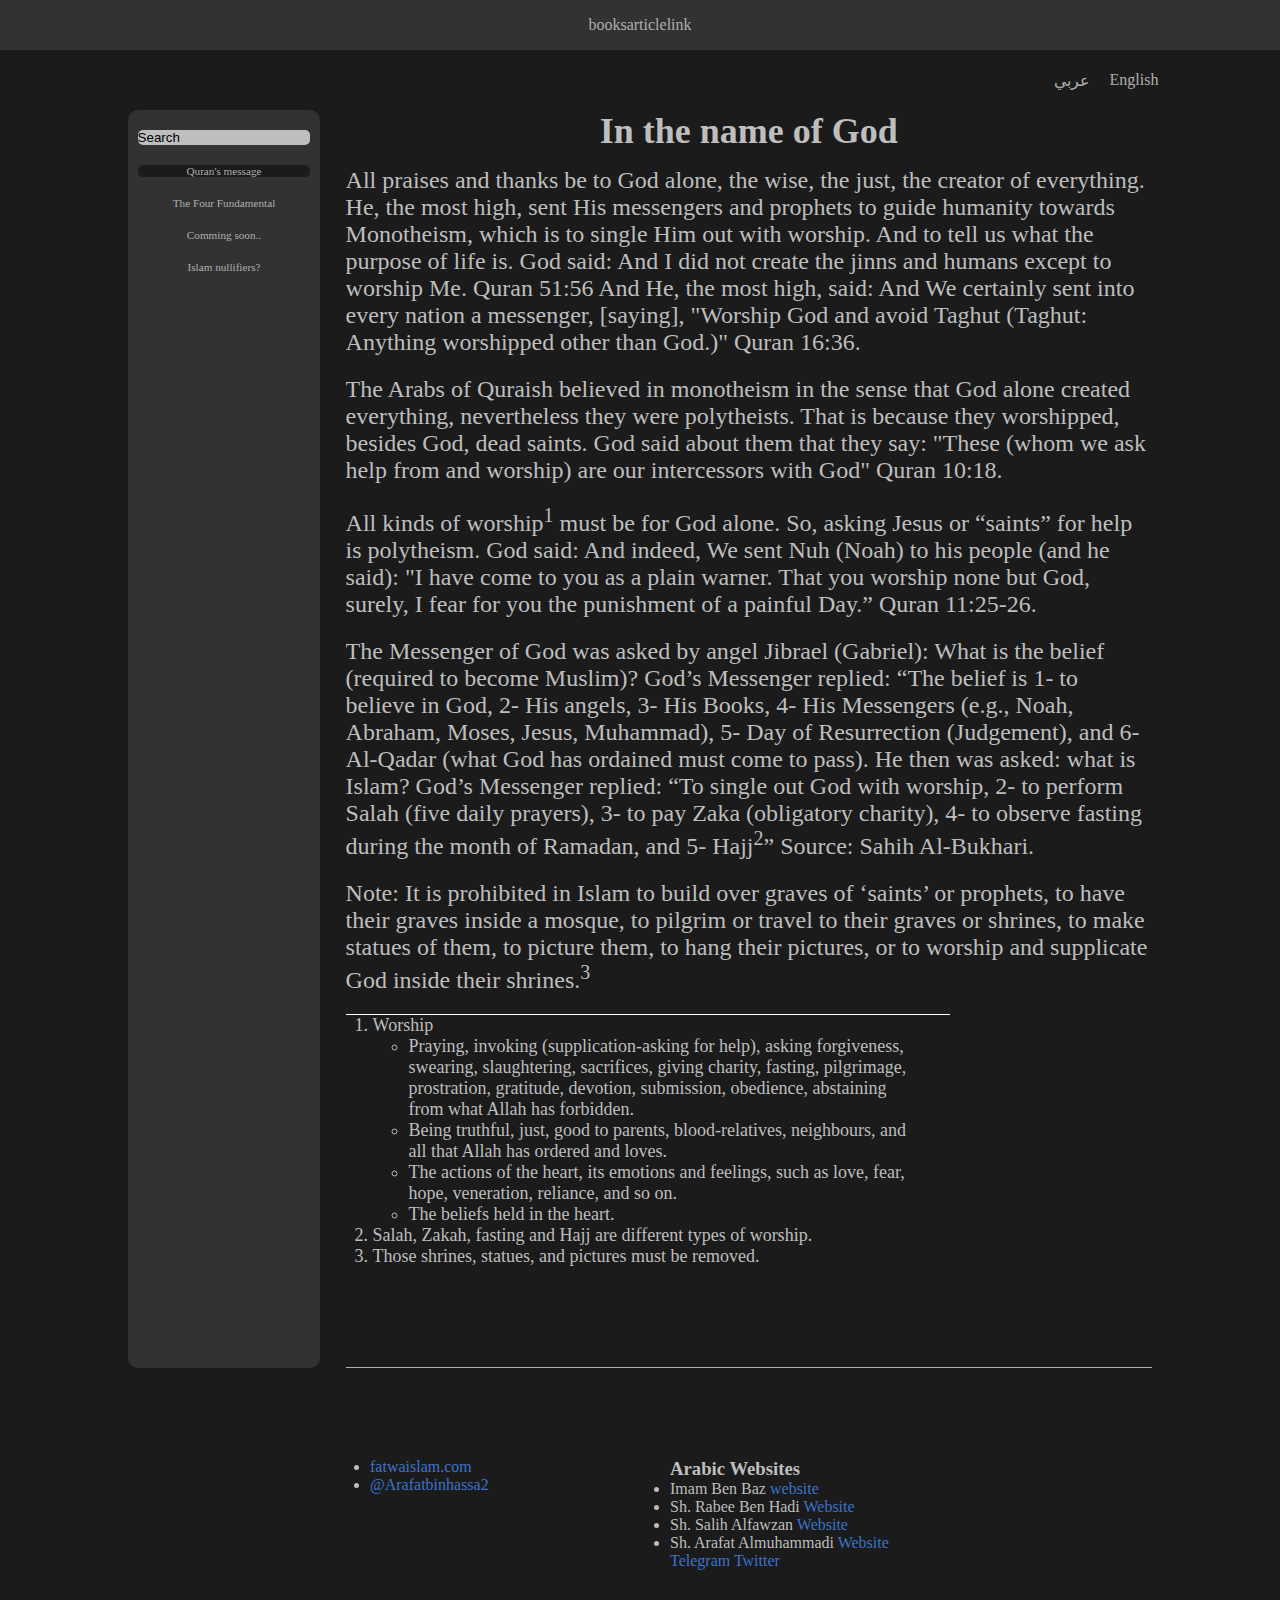
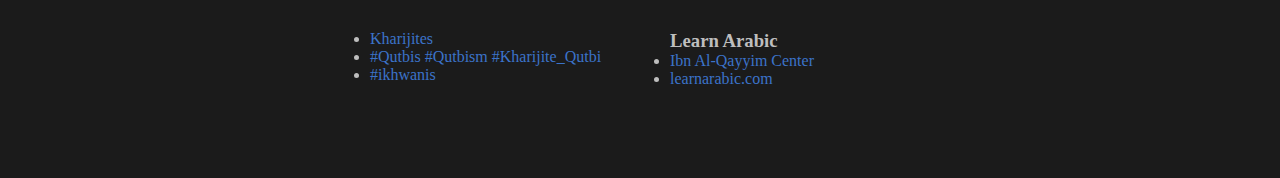
<file: quransmessage.html>
<!DOCTYPE html>
<html lang="en">

<head>
    <meta charset="UTF-8">
    <meta http-equiv="X-UA-Compatible" content="IE=edge">
    <meta name="viewport" content="width=device-width, initial-scale=1.0">
    <title>Quran's message</title>
    <link rel="stylesheet" href="/style.css">

</head>

<body>
    <div class="container">
        <nav class="nav1">
            <a href="books-en.html">books</a>
            <a href="quransmessage.html">article</a>
            <a href="">link</a>
        </nav>
        <div id="change-lang-en" class="empty">
            <a href="index.html">عربي</a>
            <a href="quransmessage.html">English</a>
        </div>
        <main class="main">
            <div></div>
            <nav class="ver-nav">
                <input type="search" name="" class="ver-search" placeholder="Search">
                <a href="/articlesen/quransmessage.html" class="active-ver">Quran's message</a>
                <a href="/articlesen/principles4.html">The Four Fundamental</a>
                <a href="/articlesen/advice.html">Comming soon..</a>
                <a href="/articlesen/nawaqid.html">Islam nullifiers?</a>
            </nav>

            <!-- <div class="right-btn"><</div> -->
            <div class="empty-grid"></div>
            <article class="en-article">
                <h2>
                    In the name of God
                </h2>
                <p>
                    All praises and thanks be to God alone, the wise, the just, the creator of everything. He, the most
                    high, sent His messengers and prophets to guide humanity towards Monotheism, which is to single Him
                    out with worship.
                    And to tell us what the purpose of life is. God said: And I did not create the jinns and humans
                    except to worship Me. Quran 51:56 And He, the most high, said: And We certainly sent into every
                    nation a messenger, [saying], "Worship God and avoid Taghut (Taghut: Anything worshipped other than
                    God.)" Quran 16:36.

                </p>
                <p>
                    The Arabs of Quraish believed in monotheism in the sense that God alone created everything,
                    nevertheless they were polytheists. That is because they worshipped, besides God, dead saints.
                    God said about them that they say: "These (whom we ask help from and worship) are our intercessors
                    with God" Quran 10:18.

                </p>
                <p>
                    All kinds of worship<sup>1</sup> must be for God alone. So, asking Jesus or “saints” for help is
                    polytheism.
                    God said: And indeed, We sent Nuh (Noah) to his people (and he said): "I have come to you as a plain
                    warner. That you worship none but God, surely, I fear for you the punishment of a painful Day.”
                    Quran 11:25-26.

                </p>
                <p>
                    The Messenger of God was asked by angel Jibrael (Gabriel): What is the belief (required to become
                    Muslim)? God’s Messenger replied: “The belief is 1- to believe in God, 2- His angels, 3- His Books,
                    4- His Messengers (e.g., Noah, Abraham, Moses, Jesus, Muhammad), 5- Day of Resurrection (Judgement),
                    and 6- Al-Qadar (what God has ordained must come to pass).
                    He then was asked: what is Islam? God’s Messenger replied: “To single out God with worship, 2- to
                    perform Salah (five daily prayers), 3- to pay Zaka (obligatory charity), 4- to observe fasting
                    during the month of Ramadan, and 5- Hajj<sup>2</sup>” Source: Sahih Al-Bukhari.
                </p>
                <p>
                    Note: It is prohibited in Islam to build over graves of ‘saints’ or prophets, to have their graves
                    inside a mosque, to pilgrim or travel to their graves or shrines, to make statues of them, to
                    picture them, to hang their pictures, or to worship and supplicate God inside their
                    shrines.<sup>3</sup>

                </p>
                <footer class="articles-footer">
                    <ol>
                        <li>
                            Worship
                            <ul class="indent-ul-en">
                                <li>Praying, invoking (supplication-asking for help), asking forgiveness, swearing,
                                    slaughtering, sacrifices, giving charity, fasting, pilgrimage, prostration,
                                    gratitude, devotion, submission, obedience, abstaining from what Allah has
                                    forbidden.</li>
                                <li>Being truthful, just, good to parents, blood-relatives, neighbours, and all that
                                    Allah has ordered and loves.</li>
                                <li>The actions of the heart, its emotions and feelings, such as love, fear, hope,
                                    veneration, reliance, and so on.</li>
                                <li>The beliefs held in the heart.</li>
                            </ul>
                        </li>

                        <li>
                            Salah, Zakah, fasting and Hajj are different types of worship.
                        </li>
                        <li>
                            Those shrines, statues, and pictures must be removed.
                        </li>
                    </ol>
                </footer>
            </article>
            <div></div>
        </main>

        <footer class="footer">
            <section>
                <ul>
                    <li>
                        <a href="https://fatwaislam.com">fatwaislam.com</a>
                    </li>
                    <li>
                        <a href="https://twitter.com/Arafatbinhassa2">@Arafatbinhassa2</a>
                    </li>
                </ul>
            </section>
            <section>
                <h3>Arabic Websites</h3>
                <ul>

                    <li>

                        Imam Ben Baz
                        <a href="https://binbaz.org.sa">website</a>

                    </li>
                    <li>

                        Sh. Rabee Ben Hadi
                        <a href="https://rabee.net">Website</a>

                    </li>

                    <li>
                        Sh. Salih Alfawzan
                        <a href="https://alfawzan.af.org.sa">Website</a>
                    </li>
                    <li>

                        Sh. Arafat Almuhammadi
                        <a href="https://arafatbinhassan.com">Website</a>

                        <a href="https://t.me/Arafatbinhassan">Telegram</a>

                        <a href="https://twitter.com/Arafatbinhassan">Twitter</a>


                    </li>

                </ul>
            </section>

            <section>
                <ul>
                    <li>
                        <a href="https://www.kharijites.com">Kharijites</a>
                    </li>
                    <li>
                        <a href="https://www.sayyidqutb.com">#Qutbis #Qutbism #Kharijite_Qutbi</a>
                    </li>

                    <li>
                        <a href="https://www.ikhwanis.com">#ikhwanis</a>
                    </li>
                </ul>
            </section>



            <section>
                <h3>Learn Arabic</h3>
                <ul>
                    <li>
                        <a href="https://markzibnqayyim.com/?lang=en">Ibn Al-Qayyim Center</a>
                    </li>
                    <li>
                        <a href="https://learnarabic.com">learnarabic.com</a>
                    </li>

                </ul>
            </section>

        </footer>
    </div>
</body>

</html>
</file>
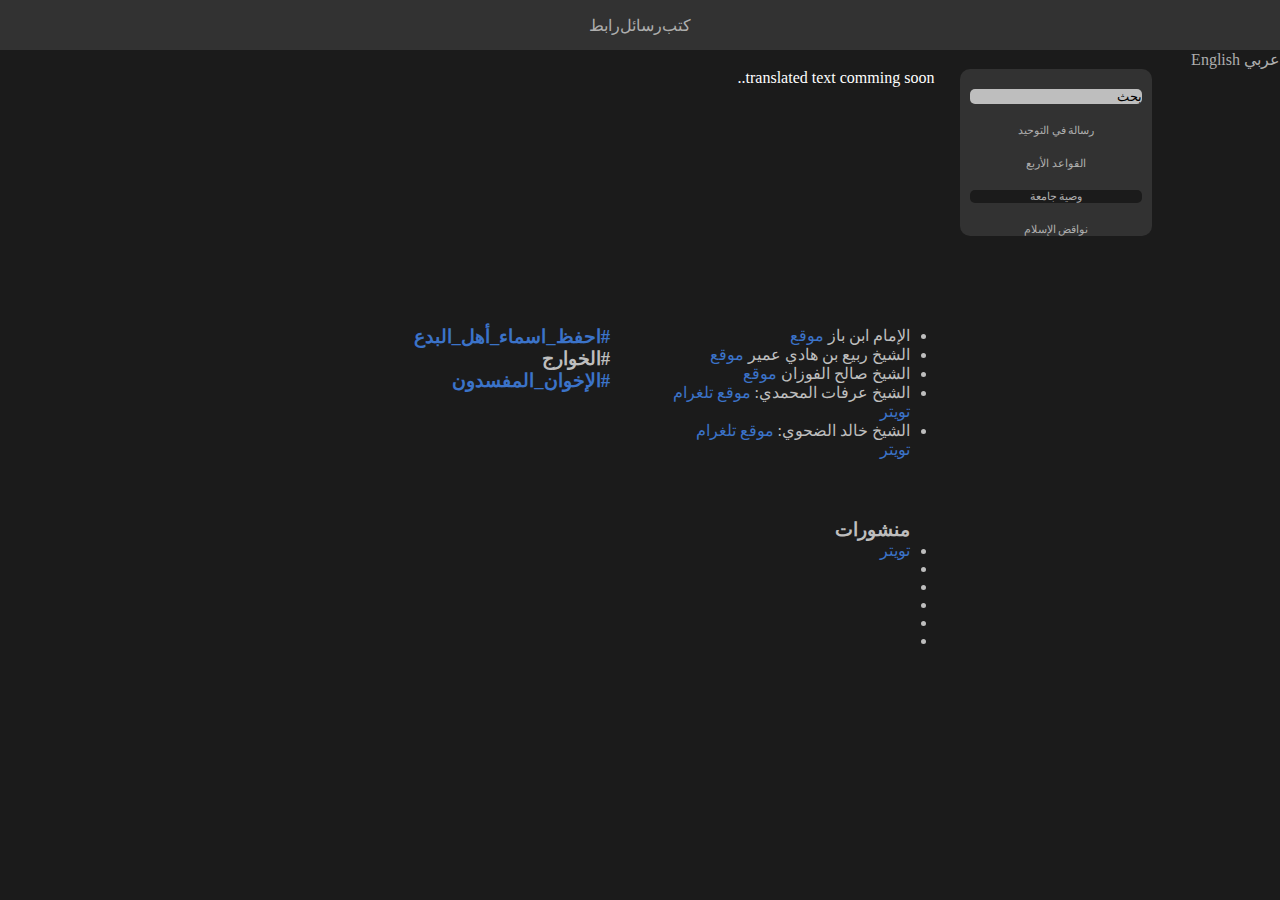
<file: skabalon.html>
<!DOCTYPE html>
<html dir="rtl" lang="en">
<head>
    <meta charset="UTF-8">
    <meta http-equiv="X-UA-Compatible" content="IE=edge">
    <meta name="viewport" content="width=device-width, initial-scale=1.0">
    <title>القواعد الأربع</title>
    <link rel="stylesheet" href="style.css">
    
</head>

<body>
    <div class="container">
    <nav class="nav1">
        <a href="">كتب</a>
        <a class="active-nav1" href="index.html">رسائل</a>
        <a href="">رابط</a>
    </nav>
    <div id="articles-lang" class="empty">
        <a href="index.html">عربي</a>
        <a href="quransmessage.html">English</a>
    </div>
    <main class="main">
        <div></div>
        <nav class="ver-nav">
            <input type="search" name="" class="ver-search" placeholder="بحث">
            <a href="index.html">رسالة في التوحيد</a>
            <a href="principles4.html">القواعد الأربع</a>
            <a href="advice.html" class="active-ver">وصية جامعة</a>
            <a href="nawaqid.html">نواقض الإسلام</a>
        </nav>
            
        <!-- <div class="right-btn"><</div> -->
        <div class="empty-grid"></div>
        <article class="translated-text">
            translated text comming soon..
        </article>
        <div></div>
    </main>

    <footer class="footer">
        <section>
            
            <ul>
                <li>
                    
                        الإمام ابن باز
                        <a href="binbaz.org.sa">موقع</a>
                    
                </li>
                <li>
                   
                        الشيخ ربيع بن هادي عمير
                        <a href="rabee.net">موقع</a>
                    
                </li>
                
                <li>
                            الشيخ صالح الفوزان
                            <a href="alfawzan.af.org.sa">موقع</a>  
                </li>
                <li>
                    
                        الشيخ عرفات المحمدي:

                        <a href="arafatbinhassan.com">موقع</a>
                    
                        <a href="t.me/Arafatbinhassan">تلغرام</a>

                        <a href="twitter.com/Arafatbinhassan">تويتر</a>

                    
                </li>
                <li>
                    الشيخ خالد الضحوي:
                        <a href="aldhafiri.net">موقع</a>
                        <a href="t.me/KhalidAlzfiry">تلغرام</a>
                        <a href="https://twitter.com/almadani_k">تويتر</a>
                </li>
            </ul>   
            </section>

            <section>
                <h3>
                    <a href="">
                      #احفظ_اسماء_أهل_البدع
                    </a>
                </h3>
                <h3>#الخوارج</h3>
                <h3>
                    <a href="https://twitter.com/search?q=%23الإخوان_المفسدون&src=typed_query">
                     #الإخوان_المفسدون
                    </a>
                    </h3>
            </section>
        

        <section class="posts">
            <h3>منشورات</h3>
            <ul>
                <li><a href="https://twitter.com/truthpapers1">تويتر</a></li>
                <li></li>
                <li></li>
                <li></li>
                <li></li>
                <li></li>
            </ul>
        </section>
    </footer>
</div>
</body>
</html>
</file>
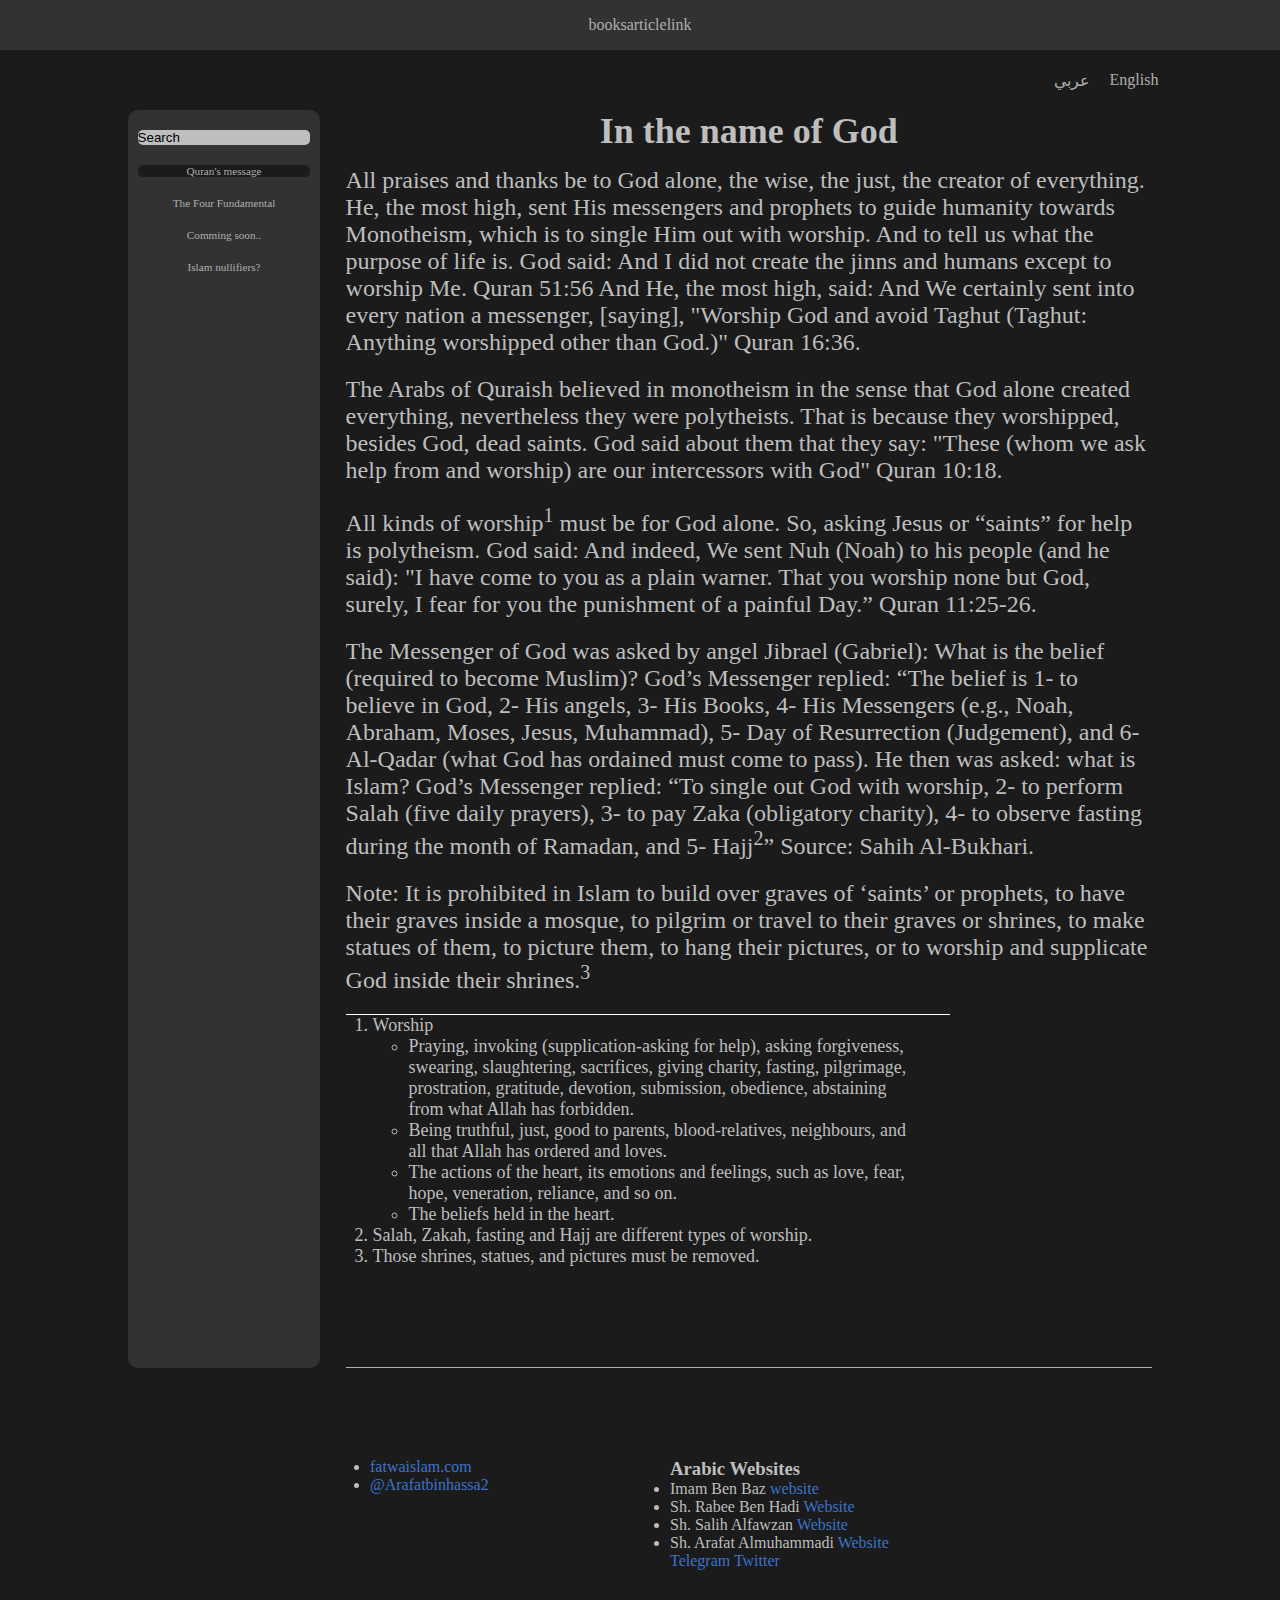
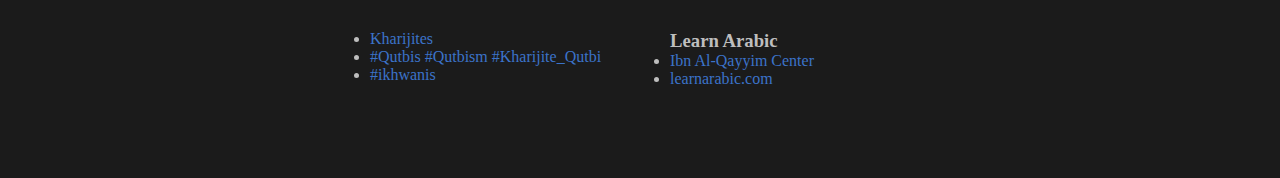
<file: articlesen/quransmessage.html>
<!DOCTYPE html>
<html lang="en">

<head>
    <meta charset="UTF-8">
    <meta http-equiv="X-UA-Compatible" content="IE=edge">
    <meta name="viewport" content="width=device-width, initial-scale=1.0">
    <title>Quran's message</title>
    <link rel="stylesheet" href="/style.css">

</head>

<body>
    <div class="container">
        <nav class="nav1">
            <a href="books-en.html">books</a>
            <a href="/articlesen/quransmessage.html">article</a>
            <a href="">link</a>
        </nav>
        <div id="change-lang-en" class="empty">
            <a href="/articlesar/index.html">عربي</a>
            <a href="/articlesen/quransmessage.html">English</a>
        </div>
        <main class="main">
            <div></div>
            <nav class="ver-nav">
                <input type="search" name="" class="ver-search" placeholder="Search">
                <a href="/articlesen/quransmessage.html" class="active-ver">Quran's message</a>
                <a href="/articlesen/principles4.html">The Four Fundamental</a>
                <a href="/articlesen/advice.html">Comming soon..</a>
                <a href="/articlesen/nawaqid.html">Islam nullifiers?</a>
            </nav>

            <!-- <div class="right-btn"><</div> -->
            <div class="empty-grid"></div>
            <article class="en-article">
                <h2>
                    In the name of God
                </h2>
                <p>
                    All praises and thanks be to God alone, the wise, the just, the creator of everything. He, the most
                    high, sent His messengers and prophets to guide humanity towards Monotheism, which is to single Him
                    out with worship.
                    And to tell us what the purpose of life is. God said: And I did not create the jinns and humans
                    except to worship Me. Quran 51:56 And He, the most high, said: And We certainly sent into every
                    nation a messenger, [saying], "Worship God and avoid Taghut (Taghut: Anything worshipped other than
                    God.)" Quran 16:36.

                </p>
                <p>
                    The Arabs of Quraish believed in monotheism in the sense that God alone created everything,
                    nevertheless they were polytheists. That is because they worshipped, besides God, dead saints.
                    God said about them that they say: "These (whom we ask help from and worship) are our intercessors
                    with God" Quran 10:18.

                </p>
                <p>
                    All kinds of worship<sup>1</sup> must be for God alone. So, asking Jesus or “saints” for help is
                    polytheism.
                    God said: And indeed, We sent Nuh (Noah) to his people (and he said): "I have come to you as a plain
                    warner. That you worship none but God, surely, I fear for you the punishment of a painful Day.”
                    Quran 11:25-26.

                </p>
                <p>
                    The Messenger of God was asked by angel Jibrael (Gabriel): What is the belief (required to become
                    Muslim)? God’s Messenger replied: “The belief is 1- to believe in God, 2- His angels, 3- His Books,
                    4- His Messengers (e.g., Noah, Abraham, Moses, Jesus, Muhammad), 5- Day of Resurrection (Judgement),
                    and 6- Al-Qadar (what God has ordained must come to pass).
                    He then was asked: what is Islam? God’s Messenger replied: “To single out God with worship, 2- to
                    perform Salah (five daily prayers), 3- to pay Zaka (obligatory charity), 4- to observe fasting
                    during the month of Ramadan, and 5- Hajj<sup>2</sup>” Source: Sahih Al-Bukhari.
                </p>
                <p>
                    Note: It is prohibited in Islam to build over graves of ‘saints’ or prophets, to have their graves
                    inside a mosque, to pilgrim or travel to their graves or shrines, to make statues of them, to
                    picture them, to hang their pictures, or to worship and supplicate God inside their
                    shrines.<sup>3</sup>

                </p>
                <footer class="articles-footer">
                    <ol>
                        <li>
                            Worship
                            <ul class="indent-ul-en">
                                <li>Praying, invoking (supplication-asking for help), asking forgiveness, swearing,
                                    slaughtering, sacrifices, giving charity, fasting, pilgrimage, prostration,
                                    gratitude, devotion, submission, obedience, abstaining from what Allah has
                                    forbidden.</li>
                                <li>Being truthful, just, good to parents, blood-relatives, neighbours, and all that
                                    Allah has ordered and loves.</li>
                                <li>The actions of the heart, its emotions and feelings, such as love, fear, hope,
                                    veneration, reliance, and so on.</li>
                                <li>The beliefs held in the heart.</li>
                            </ul>
                        </li>

                        <li>
                            Salah, Zakah, fasting and Hajj are different types of worship.
                        </li>
                        <li>
                            Those shrines, statues, and pictures must be removed.
                        </li>
                    </ol>
                </footer>
            </article>
            <div></div>
        </main>

        <footer class="footer">
            <section>
                <ul>
                    <li>
                        <a href="https://fatwaislam.com">fatwaislam.com</a>
                    </li>
                    <li>
                        <a href="https://twitter.com/Arafatbinhassa2">@Arafatbinhassa2</a>
                    </li>
                </ul>
            </section>
            <section>
                <h3>Arabic Websites</h3>
                <ul>

                    <li>

                        Imam Ben Baz
                        <a href="https://binbaz.org.sa">website</a>

                    </li>
                    <li>

                        Sh. Rabee Ben Hadi
                        <a href="https://rabee.net">Website</a>

                    </li>

                    <li>
                        Sh. Salih Alfawzan
                        <a href="https://alfawzan.af.org.sa">Website</a>
                    </li>
                    <li>

                        Sh. Arafat Almuhammadi
                        <a href="https://arafatbinhassan.com">Website</a>

                        <a href="https://t.me/Arafatbinhassan">Telegram</a>

                        <a href="https://twitter.com/Arafatbinhassan">Twitter</a>


                    </li>

                </ul>
            </section>

            <section>
                <ul>
                    <li>
                        <a href="https://www.kharijites.com">Kharijites</a>
                    </li>
                    <li>
                        <a href="https://www.sayyidqutb.com">#Qutbis #Qutbism #Kharijite_Qutbi</a>
                    </li>

                    <li>
                        <a href="https://www.ikhwanis.com">#ikhwanis</a>
                    </li>
                </ul>
            </section>



            <section>
                <h3>Learn Arabic</h3>
                <ul>
                    <li>
                        <a href="https://markzibnqayyim.com/?lang=en">Ibn Al-Qayyim Center</a>
                    </li>
                    <li>
                        <a href="https://learnarabic.com">learnarabic.com</a>
                    </li>

                </ul>
            </section>

        </footer>
    </div>
</body>

</html>
</file>
<file: style.css>
@import url('https://fonts.googleapis.com/css2?family=Lateef:wght@200;300;400;500;600;700;800&display=swap');

*{
    margin: 0;
    padding: 0;
    box-sizing: border-box;
}
:root{
    --themecolor: #1b1b1b;
    --oposite-color: #ffffff;
    --font-lateef: 'Lateef', serif;
}

body, .container{
    background-color: var(--themecolor);
    color: var(--oposite-color);

}


h2{
    text-align: center;
    padding-bottom: 15px;
}



p{

    padding-bottom: 20px;

   
}



.main{
    display: grid;
    grid: auto / 10% 15% 2% 63% 10%;
    
/*     background-color: green;
 */}

.ver-nav{
    display: flex;
    flex-direction: column;
    align-items: center;
    gap: 20px;
    font-size: 0.7rem;
    overflow-y: scroll;
    scrollbar-width: thin;
    background-color: #323232;
    border-radius: 10px;

}
.ver-nav a{
    width: 90%;
    border-radius: 5px;
    text-align: center;
   
   }
/* .minimize-btn{
font-weight: 900;
background-color: #323232;
border: none;
color: #aeaeae;
width: 25px;
height: 30px;
display: flex;
align-self: flex-end;
margin-left: 5px;

} */

.ver-search{
    width: 90%;
    border-radius: 5px;
    margin-top: 20px;
    background-color: rgb(190, 190, 190);
    border: none;
}
.ver-search::placeholder{
    color: black;  
}




.author{
    font-size: medium;
    margin-bottom: 40px;
}
.ar-article{
    overflow-y: scroll;
    color: rgb(190, 190, 190);
    font-size: x-large;
    font-family: var(--font-lateef);
    font-weight: 200;
    border-bottom: thin solid #aeaeae;
    padding-bottom: 40px;

}

 .en-article{
    overflow-y: scroll;
    color: rgb(190, 190, 190);
    font-size: x-large;
    font-weight: 200;
    border-bottom: thin solid #aeaeae;
    /* this ٧ is under articles footer */ 
    padding-bottom: 100px;


 }
 #change-lang-ar{
    height: 60px;
    background-color: var(--themecolor);
    display: flex;
    justify-content: flex-end;
    align-items: center;
    gap: 20px;
    padding-left: 9.5%; 
}
  
    #change-lang-en{
        height: 60px;
        background-color: var(--themecolor);
        display: flex;
        justify-content: flex-end;
        align-items: center;
        gap: 20px;
        padding-right: 9.5%; 
    }

a{
    text-decoration: none;
}

.nav1{
    background-color: #323232;
    display: flex;
    justify-content: center;
    align-items: center;
    height: 50px;
}
.nav1 a{
   
}

 a{
    color: #aeaeae;
}
a:hover{
    color: white;
}


.nav2{
    background-color: #383838;
    display: flex;
    justify-content: center;
    align-items: center;
    overflow-x: scroll;
    scrollbar-width: thin;
    gap: 25px;
    height: 45px;
}

/* .nav2-first-a{
    padding-left: 20px;
}
.nav2-last-a{
    padding-right: 20px;
} */

.active-ver{
    background-color: var(--themecolor);
}

.articles-footer{
    border-top: thin solid var(--oposite-color);
    width: 75%;
    padding-right: 1.5em;
    padding-left: 1.5em;
    font-size: large;


}

.footer{
/*     display: flex;
    flex-direction: column;
    align-items: center; */

    display: grid;
    grid: auto / 1fr 1fr;
    width: 600px;
    margin: auto;
    color: whitesmoke;
   /*  padding-top: 60px; */
   margin-top: 60px;
   margin-bottom: 60px;
/*    background-color: yellow;
 */
 
}

.footer section{
    
    padding: 30px;
    color: rgb(190, 190, 190);
   
}
.footer a{
    color: rgb(59, 115, 201);
    
}
.footer a:hover{
    text-decoration: underline;
}




.indent-ul-en{
    padding-left: 2em;
}
</file>
